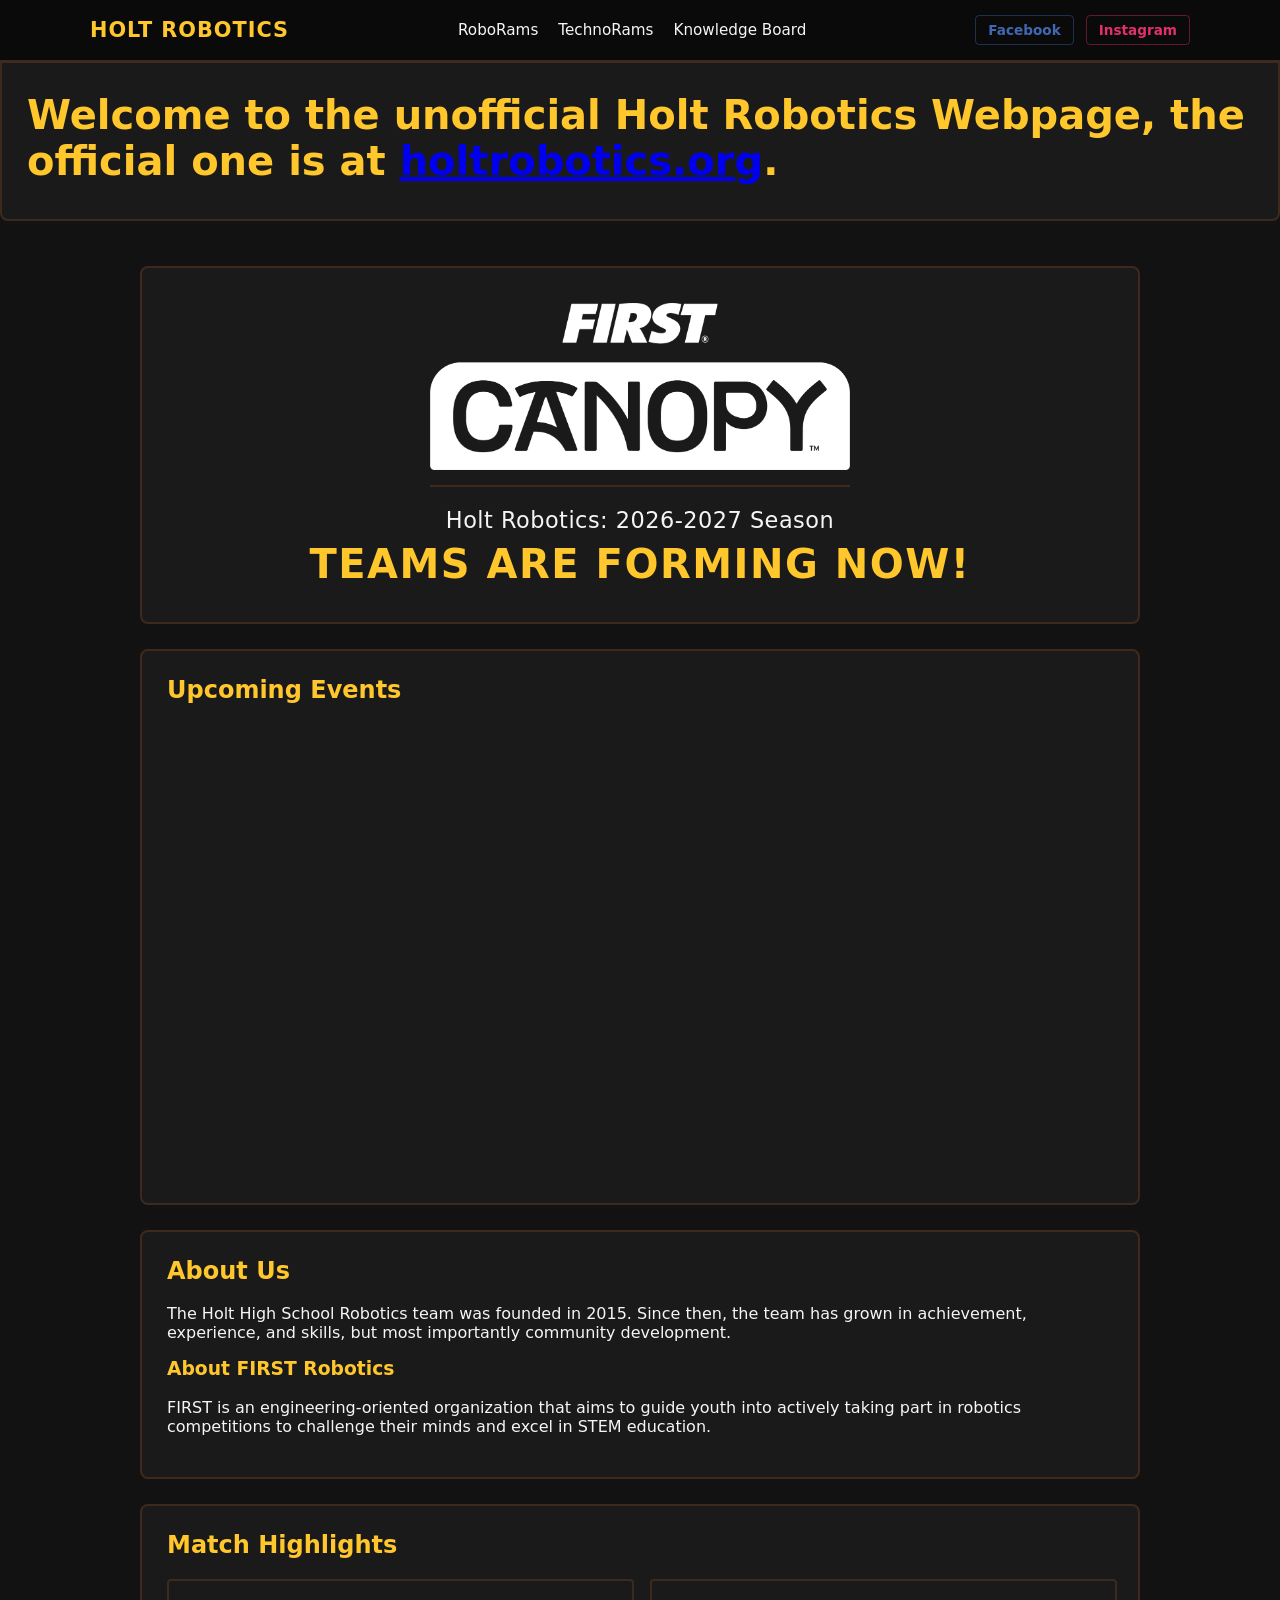
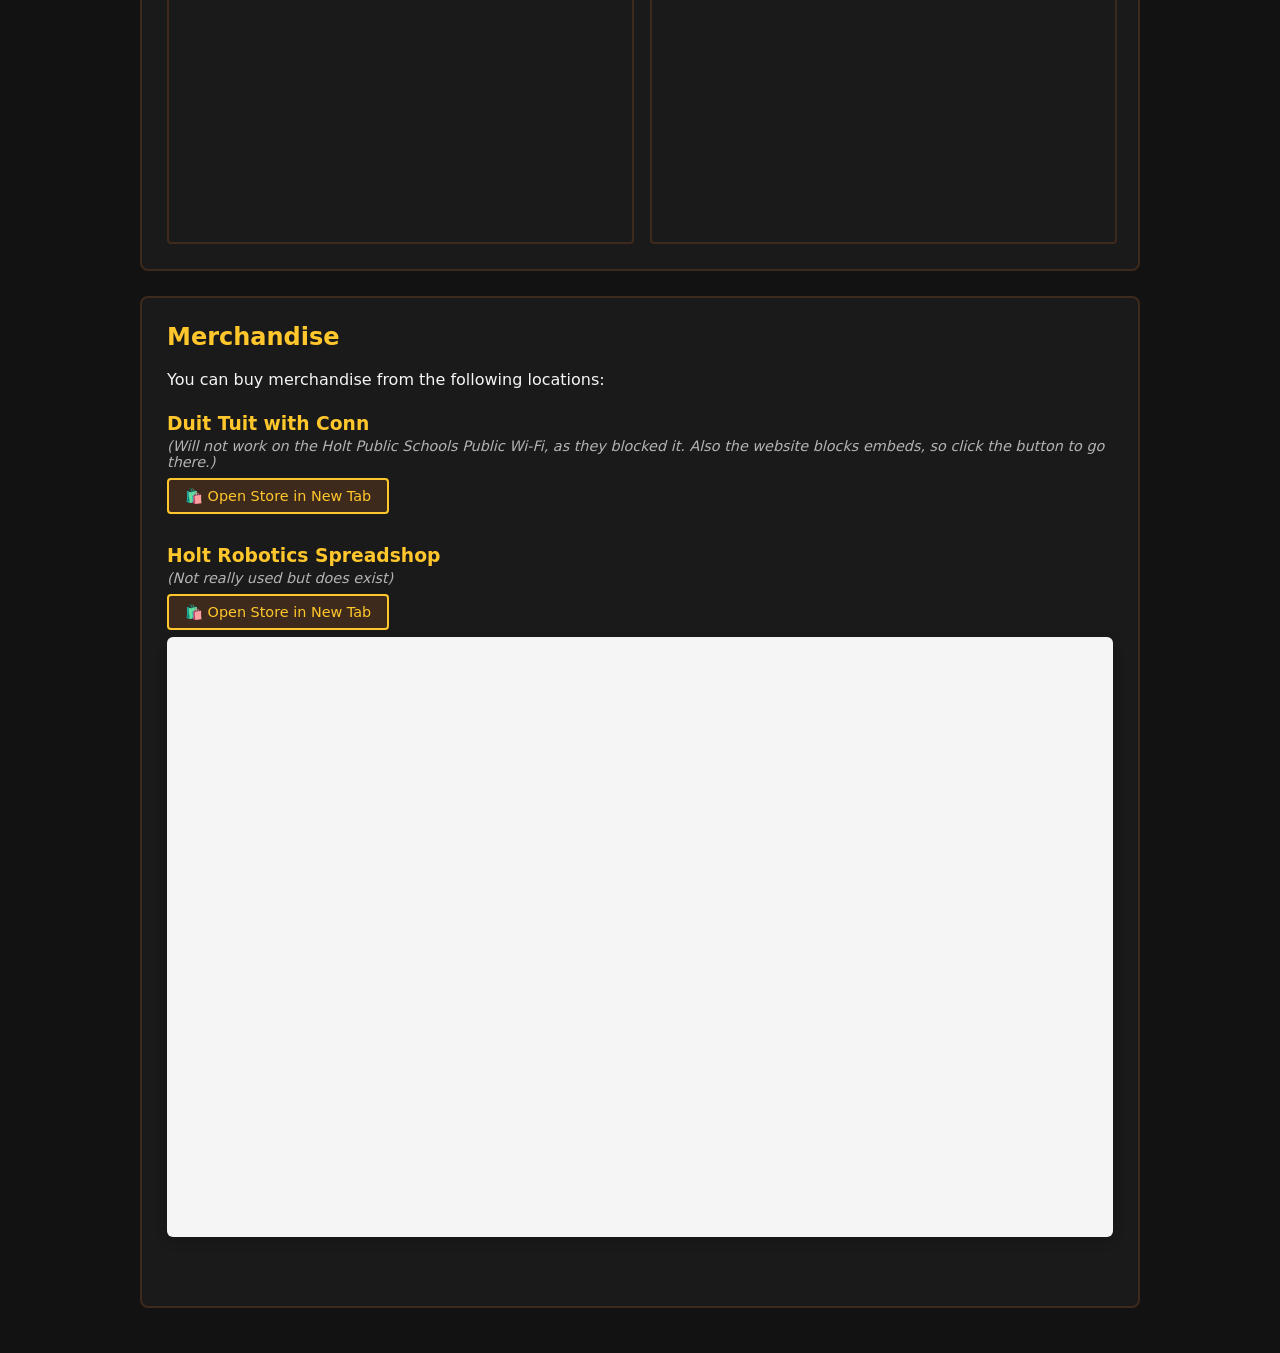
<file: index.html>
<!--Right, for anybody who decided to edit the website, uh, as this is the index page, 
I'll just leave notes here and there on what to do for this page, assuming you don't know HTML.
Pay no mind to all the id stuff, aside from the navbar, the rest are primarily remnants of the old code being primarily Javascript and taking JSON instead.-->
<!DOCTYPE html>
<html lang="en">
<!--Basically this just does some fairly basic stuff like define the character set, the viewport size, the favicon, the import to the stylesheet, and the title-->
<head>
    <meta charset="UTF-8">
    <meta name="viewport" content="width=device-width, initial-scale=1.0">
    <link rel="icon" type="image/x-icon" href="Files/Images/faviconV2.png">
    <link rel="stylesheet" href="style.css">
    <title>Holt Robotics</title>
</head>
<body>
    <!--DON'T DELETE! This is the navigation bar of the website-->
    <header id="global-navbar" class="navbar"></header>

    <br>
    <section class="card page-hero">
        <h1><br>Welcome to the unofficial Holt Robotics Webpage, the official one is at <a href="https://holtrobotics.org" target="_blank" rel="noopener">holtrobotics.org</a>.</h1>
    </section>
    <!-- Announcements System, add in hidden if there's no announcements remove it if there is one -->
<section id="announcements-section" class="announcements-container hidden">
    <h2 class="section-title">Team Announcements & Events</h2>
    <div id="announcements-grid" class="announcements-grid">
        <div class="event-card">
            <div class="event-flyer-wrapper">
                <!--You should only need to change the file path and the alternate text section -->
                <img class="event-flyer-img" src="Files/Images/Flyers/yard-sale-2026.png" alt="Yard Sale Flyer">
            </div>
            <!--You should only need to change the h3 and p, as the h3 is the title and the p is the accompanying paragraph-->
            <div class="event-content">
                <h3>Yard Sale</h3>
                <p>Basically we have a yard sale going on (No we don't, this is here for the sake of simplicity)</p>
            </div>
        </div>
    </div>
</section>
<main class="container">
        
        <!-- Ask the Head Coach about what to do with this, if she wants it hidden, add hidden to it.-->
        <section id="join-section" class="card notice-centered-block">
            <div class="notice-logo-wrapper">
                <img id="onboarding-logo" src="Files/Images/first-canopy-logo.png" alt="FIRST Canopy Logo">
            </div>
            <div class="notice-text-wrapper">
                <h2 id="join-heading">Holt Robotics: 2026-2027 Season</h2>
                <p id="join-message" class="highlight-tag-large">Teams are forming now!</p>
            </div>
        </section>

        <!--We shouldn't really need to worry about this calendar section, as it's just well, a calendar of events going on. -->
        <section id="calendar-section" class="card">
            <h2>Upcoming Events</h2>
            <div class="calendar-wrapper">
                <iframe src="https://calendar.google.com/calendar/u/0/newembed?color=%2342d692&src=holtrobotics@gmail.com" style="border: 0" width="100%" height="450" frameborder="0" scrolling="no"></iframe>

            </div>
        </section>
        <!--The about me section and the about FIRST Robotics section-->
        <section class="card">
            <h2>About Us</h2>
            <p id="about-text">The Holt High School Robotics team was founded in 2015. Since then, the team has grown in achievement, experience, and skills, but most importantly community development.</p>
            <h3>About FIRST Robotics</h3>
            <p id="first-text">FIRST is an engineering-oriented organization that aims to guide youth into actively taking part in robotics competitions to challenge their minds and excel in STEM education.</p>
        </section>
        
        <!--Basically this is just for any showcase videos-->
        <section class="card">
            <h2>Match Highlights</h2>
            <!--One thing I will note, please embed your youtube videos, otherwise they will not work.-->
            <div id="video-grid" class="video-grid">
                <iframe src="https://www.youtube.com/embed/Ff59njk4URI" title="Holt Robotics Feature Match" allowfullscreen></iframe>
                <iframe src="https://www.youtube.com/embed/B0EHQp1OIz4" title="Holt Robotics Feature Match" allowfullscreen></iframe>
            </div>
        </section>

        <section class="card">
            <h2>Merchandise</h2>
            <p>You can buy merchandise from the following locations:</p>
            <div class="embed-container">
                <h3>Duit Tuit with Conn</h3>
                <span class="embed-note">(Will not work on the Holt Public Schools Public Wi-Fi, as they blocked it. Also the website blocks embeds, so click the button to go there.)</span>
                <a href="https://www.duittuitconn.com/collections/holt-robotics" target="_blank" rel="noopener" class="shop-button">🛍️ Open Store in New Tab</a>
            </div>
            
            <div class="embed-container">
                <h3>Holt Robotics Spreadshop</h3>
                <span class="embed-note">(Not really used but does exist)</span>
                <a href="https://holtroborams.myspreadshop.com" target="_blank" rel="noopener" class="shop-button">🛍️ Open Store in New Tab</a>
                <iframe src="https://holtroborams.myspreadshop.com" loading="lazy"></iframe>
            </div>
        </section>
</main>
<!--This just imports the navigation bar script-->
<script src="JS/navbar.js"></script>
</body>
</html>
</file>
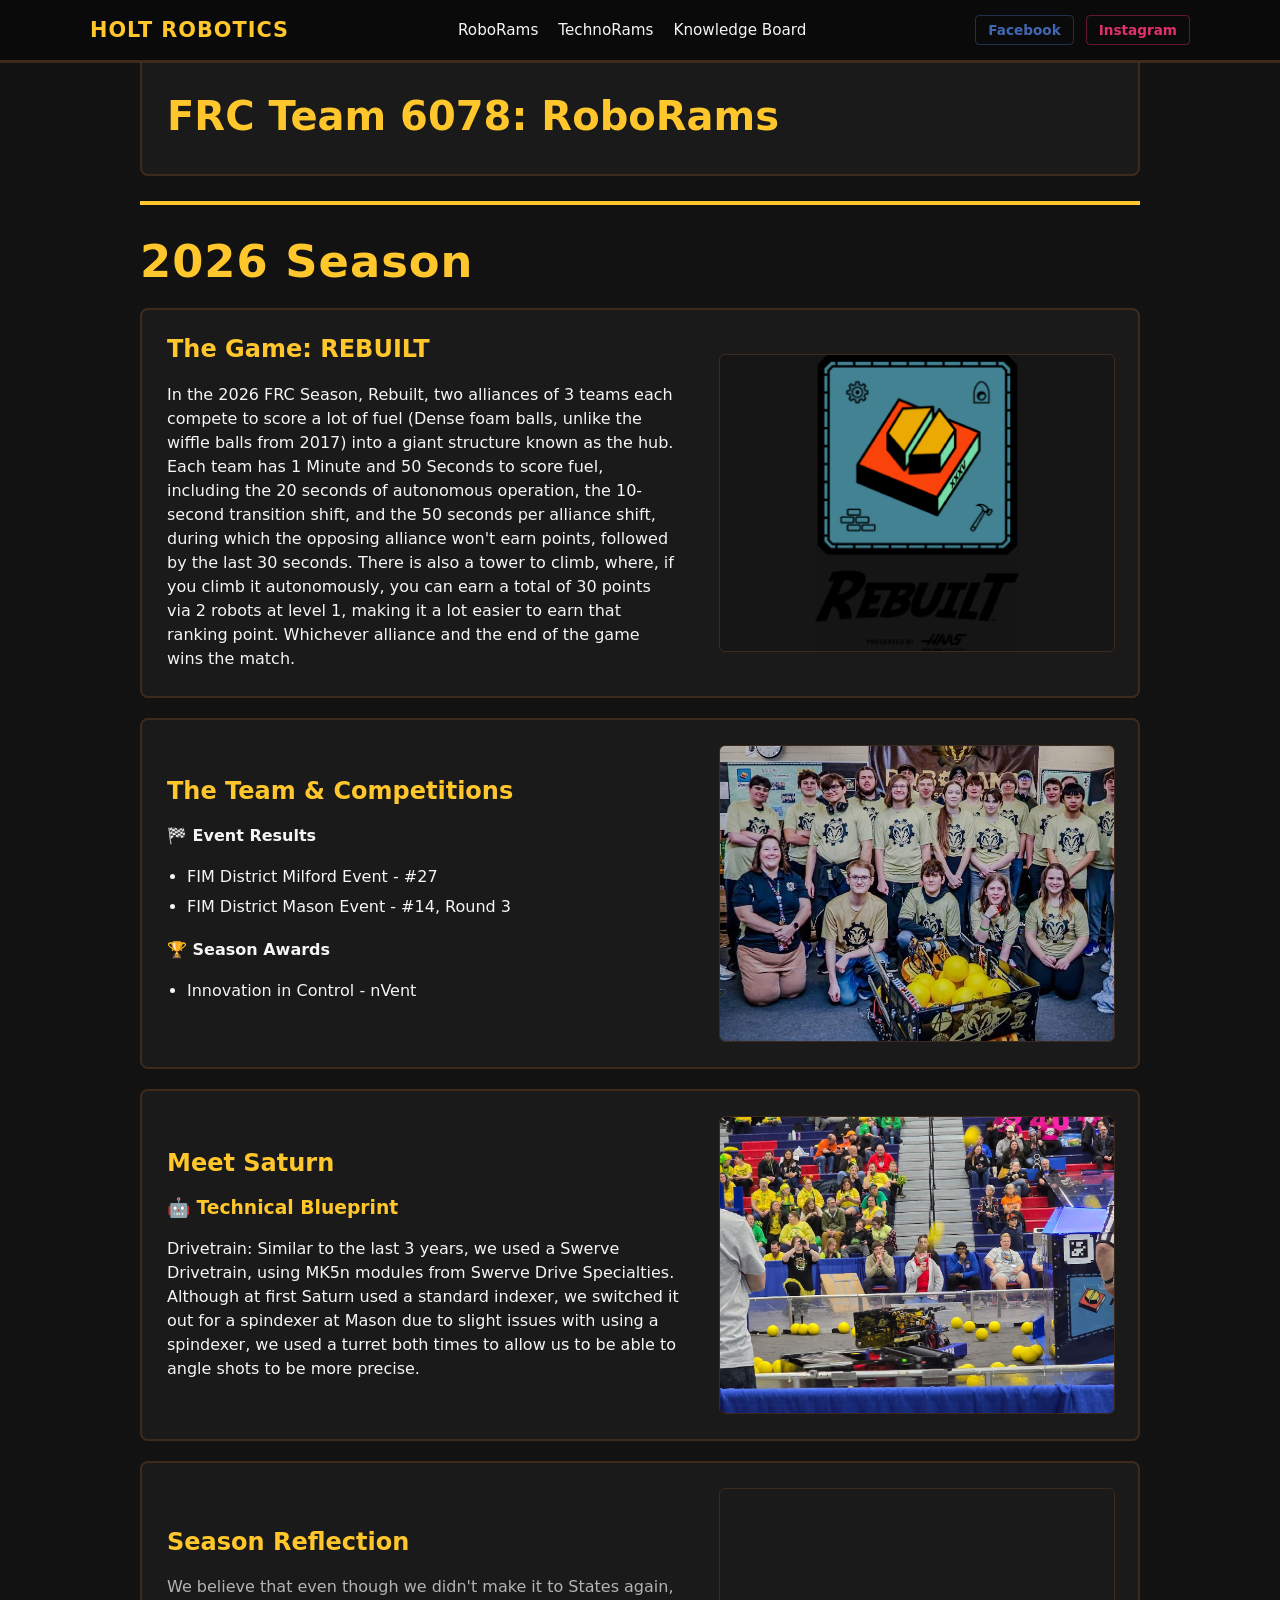
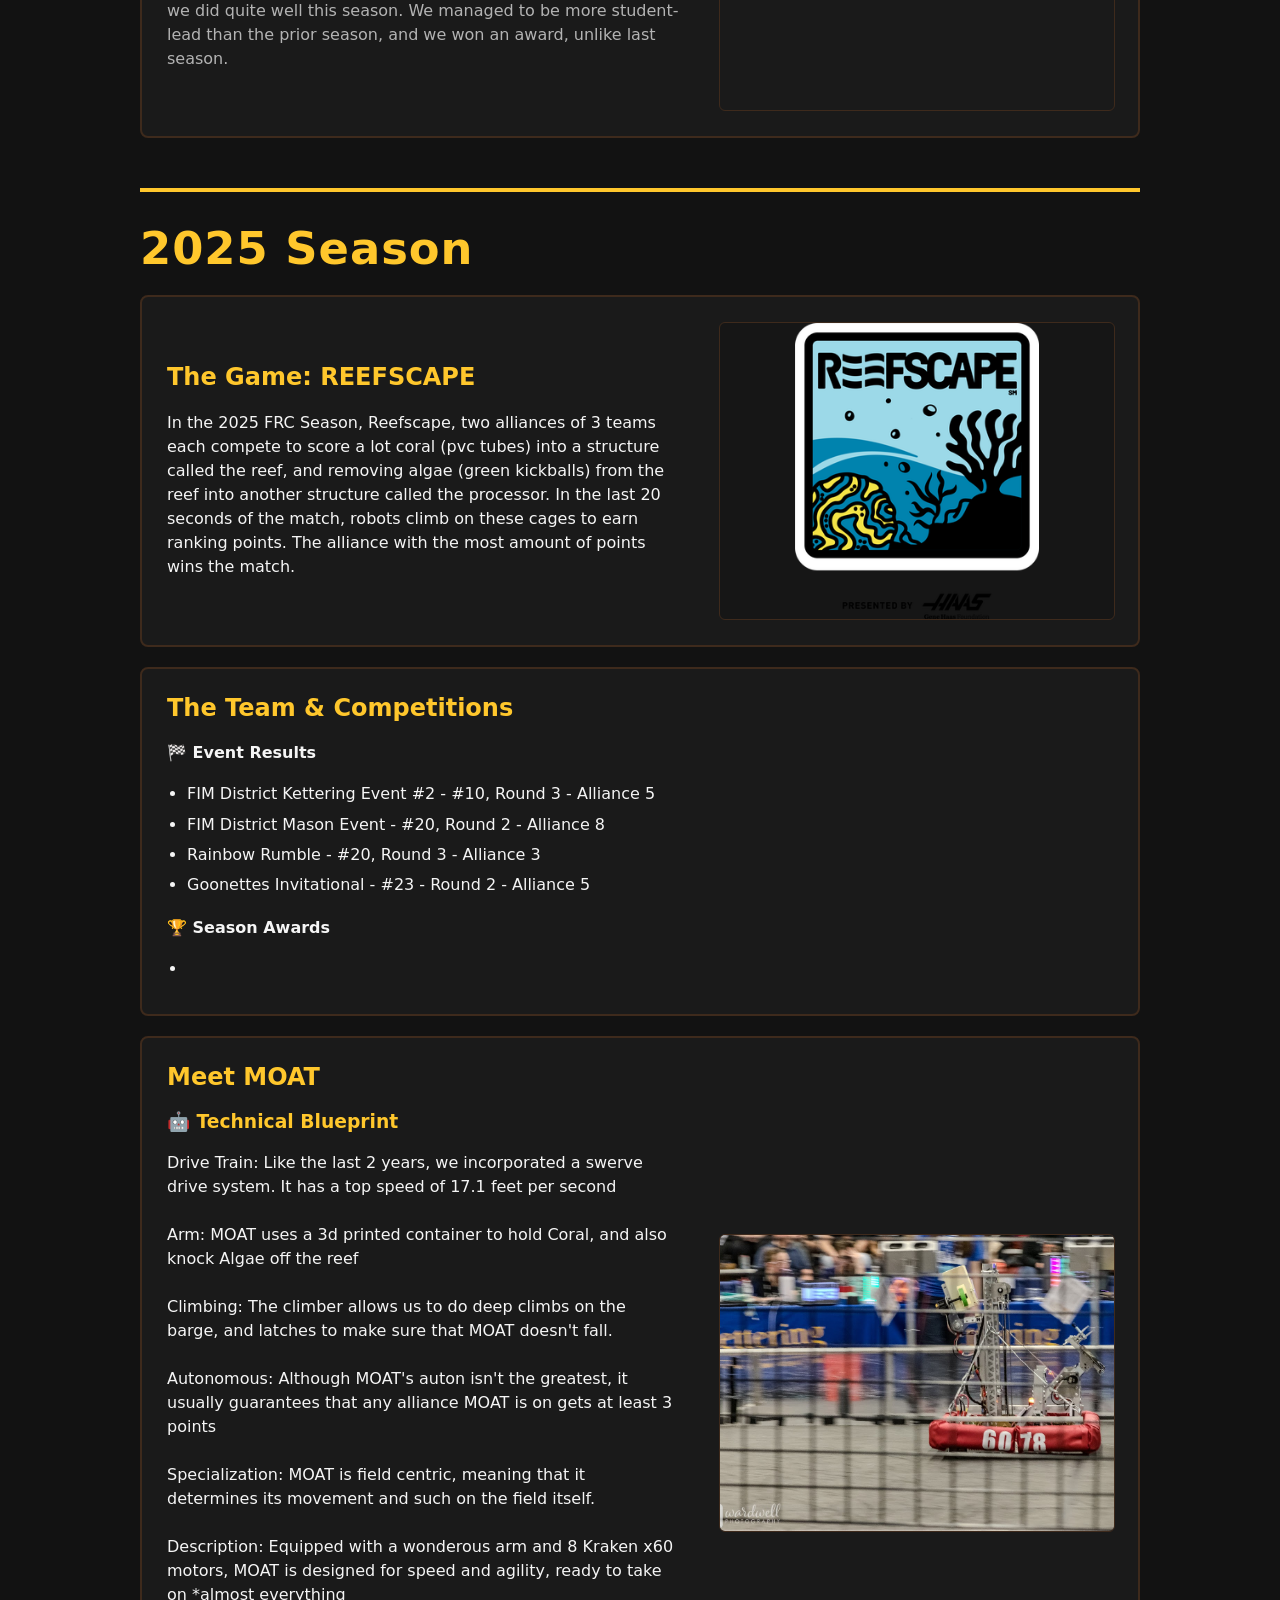
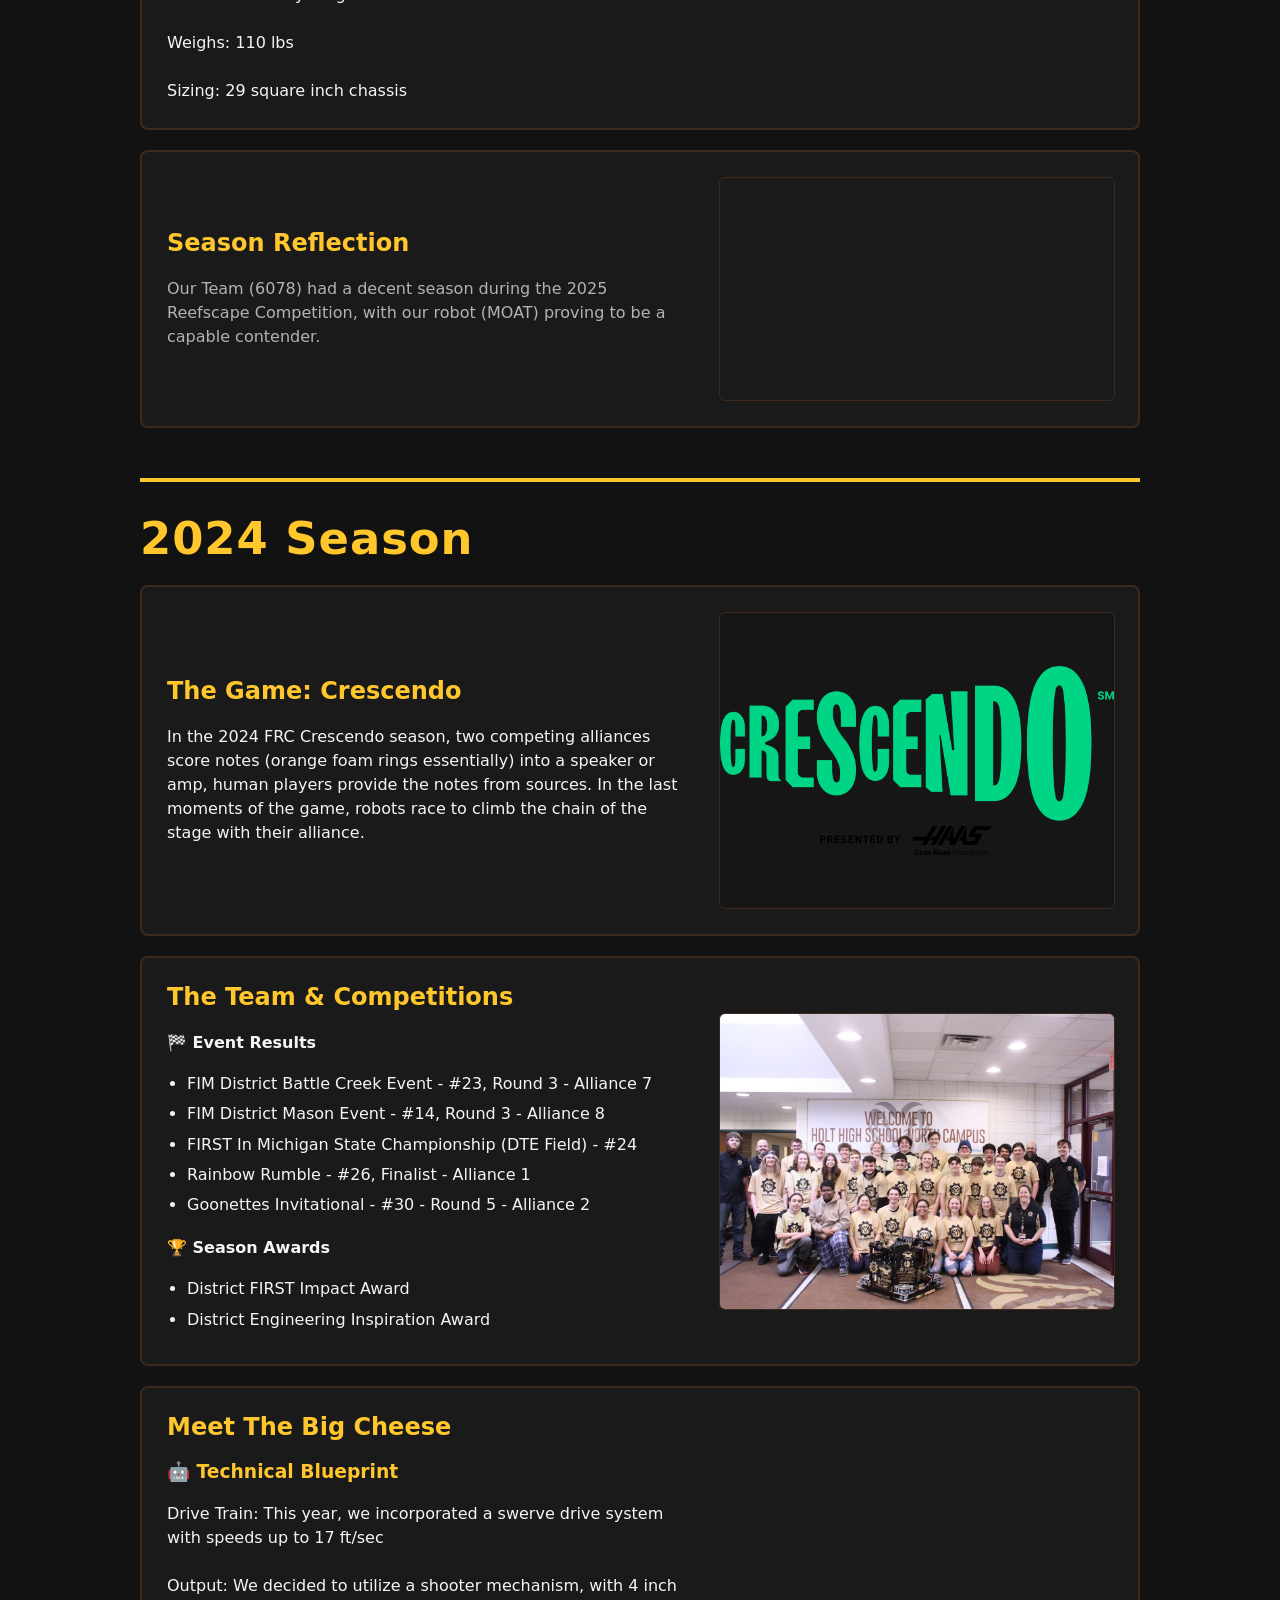
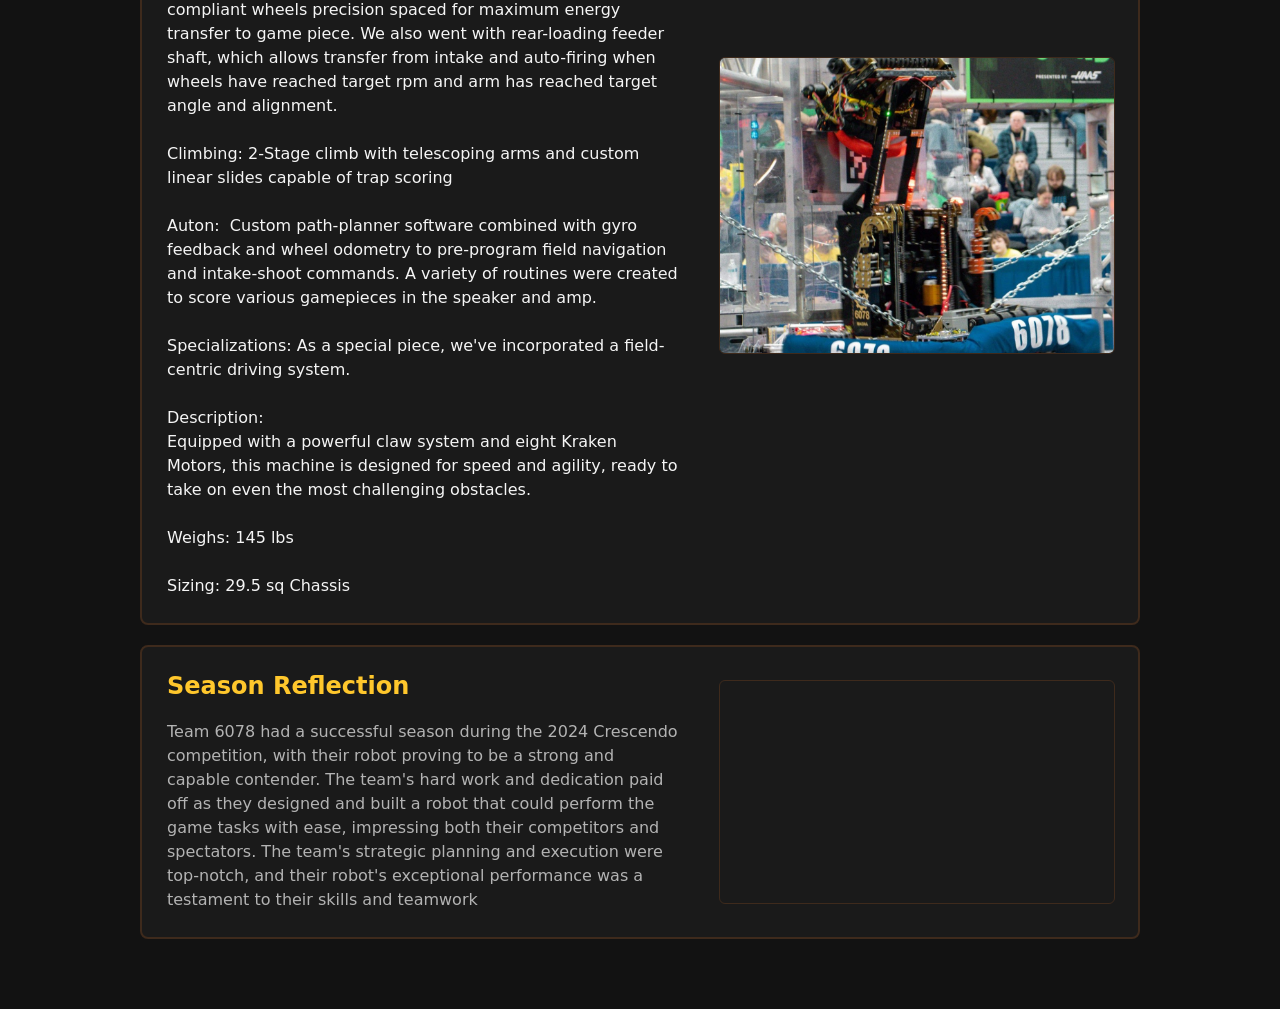
<file: frc.html>
<!DOCTYPE html>
<html lang="en">
<!--For the sake of simplicity, just use the JSON file, you probably don't want to copy lots of old FRC data here.
Of course, as JSON doesn't support comments, I recommend ordering the past seasons from latest season to oldest season. -->
<head>
    <meta charset="UTF-8">
    <meta name="viewport" content="width=device-width, initial-scale=1.0">
    <title>RoboRams | Holt Robotics</title>
    <link rel="icon" type="image/x-icon" href="Files/Images/faviconV2.png">
    <link rel="stylesheet" href="style.css">
</head>
<body>

<header id="global-navbar" class="navbar"></header>

<main class="container">

    <section class="card page-hero">
        <h1><br>FRC Team 6078: RoboRams</h1>
    </section>

    <!--Do not change this, this is meant for the Javascript to load the frc.json file stuff here.-->
    <div id="frc-seasons-container"></div>
</main>

<script src="JS/navbar.js"></script>
<script src="JS/frc.js"></script>
</body>
</html>
</file>
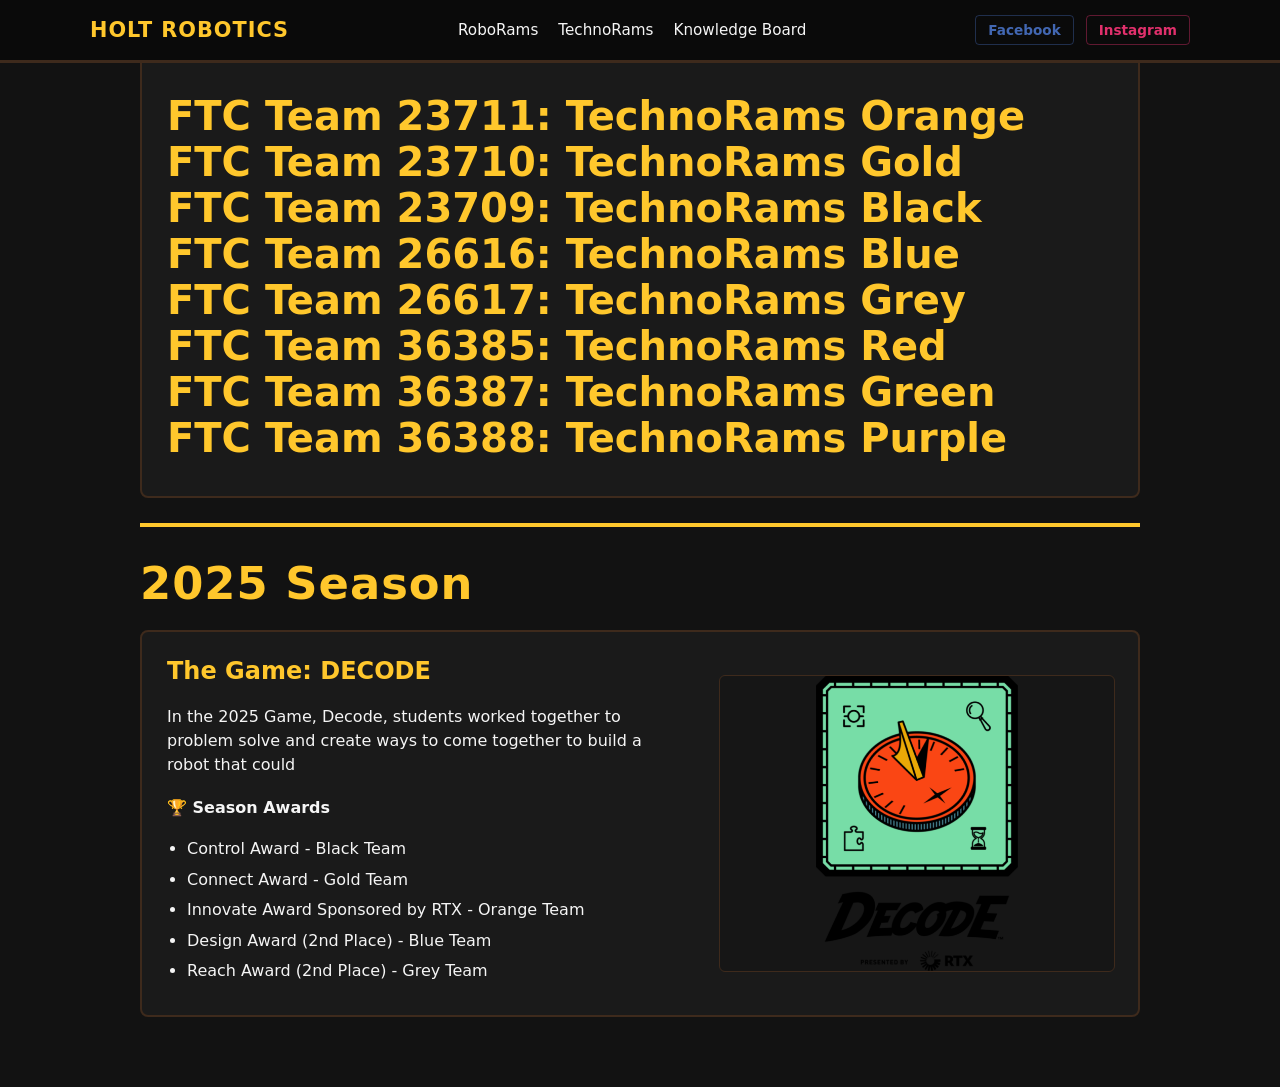
<file: ftc.html>
<!DOCTYPE html>
<html lang="en">
<head>
    <meta charset="UTF-8">
    <meta name="viewport" content="width=device-width, initial-scale=1.0">
    <title>TechnoRams | Holt Robotics</title>
    <link rel="icon" type="image/x-icon" href="Files/Images/faviconV2.png">
    <link rel="stylesheet" href="style.css">
</head>
<body>

<header id="global-navbar" class="navbar"></header>

<main class="container">

    <section class="card page-hero">
        <h1><br>FTC Team 23711: TechnoRams Orange 
            <br> FTC Team 23710: TechnoRams Gold 
            <br> FTC Team 23709: TechnoRams Black 
            <br> FTC Team 26616: TechnoRams Blue 
            <br> FTC Team 26617: TechnoRams Grey
            <br> FTC Team 36385: TechnoRams Red
            <br> FTC Team 36387: TechnoRams Green
            <br> FTC Team 36388: TechnoRams Purple
        </h1>
    </section>

    <!--Do not change this, this is meant for the Javascript to load the ftc.json file stuff here.-->
    <div id="ftc-seasons-container"></div>
</main>

<script src="JS/navbar.js"></script>
<script src="JS/ftc.js"></script>
</body>
</html>
</file>
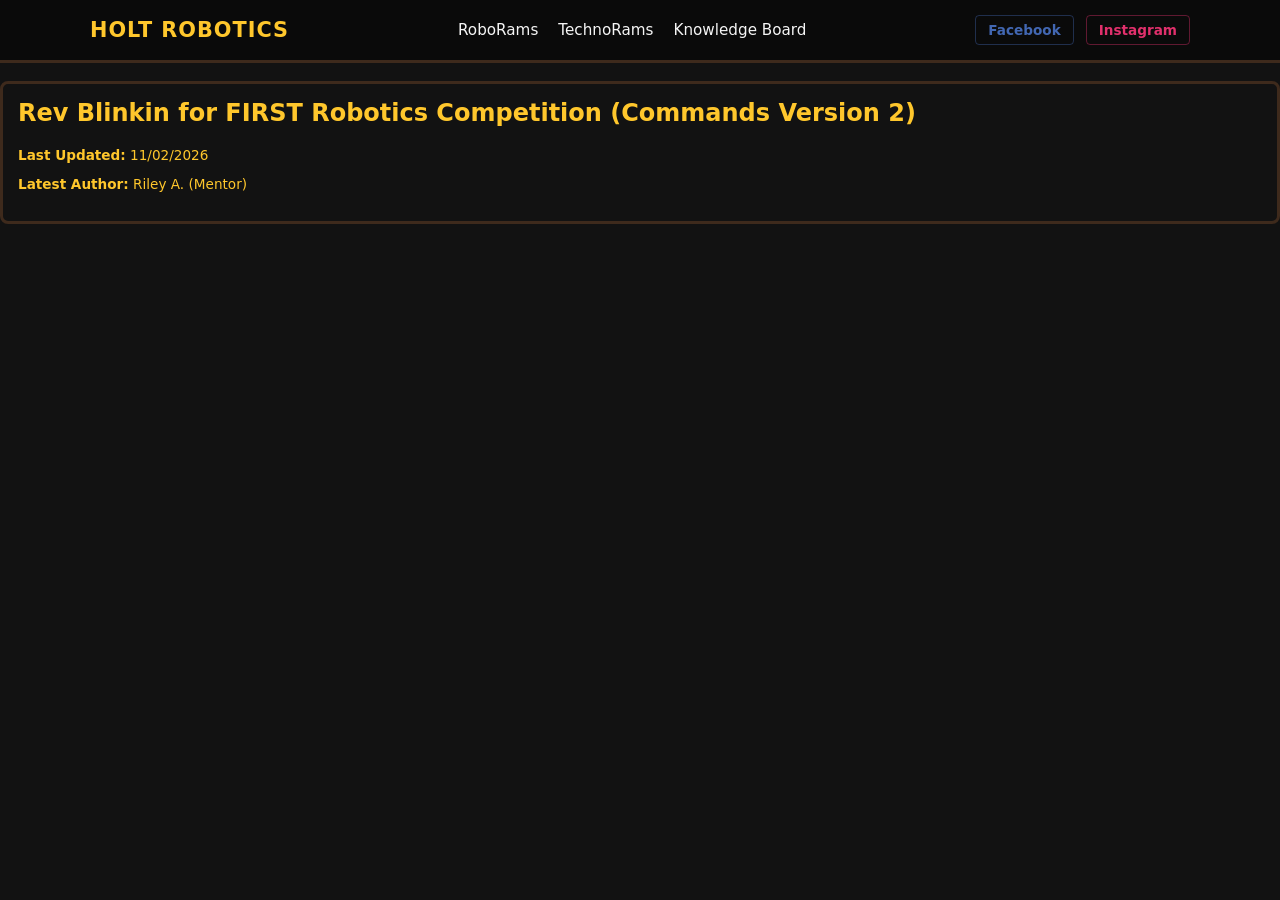
<file: knowledge-board.html>
<!DOCTYPE html>
<html lang="en">
<head>
<meta charset="UTF-8">
    <meta name="viewport" content="width=device-width, initial-scale=1.0">
    <title>Knowledge Board | Holt Robotics</title>
    <link rel="icon" type="image/x-icon" href="Files/Images/faviconV2.png">
    <link rel="stylesheet" href="style.css">
</head>
<body>
    <header id="global-navbar" class="navbar"></header>
    <h1>Knowledge Board</h1>
    <div id="boards-container"></div>


    <script src="JS/navbar.js"></script>
    <script src="knowledge-board/knowledge-board.js"></script>
</body>
</html>
</file>
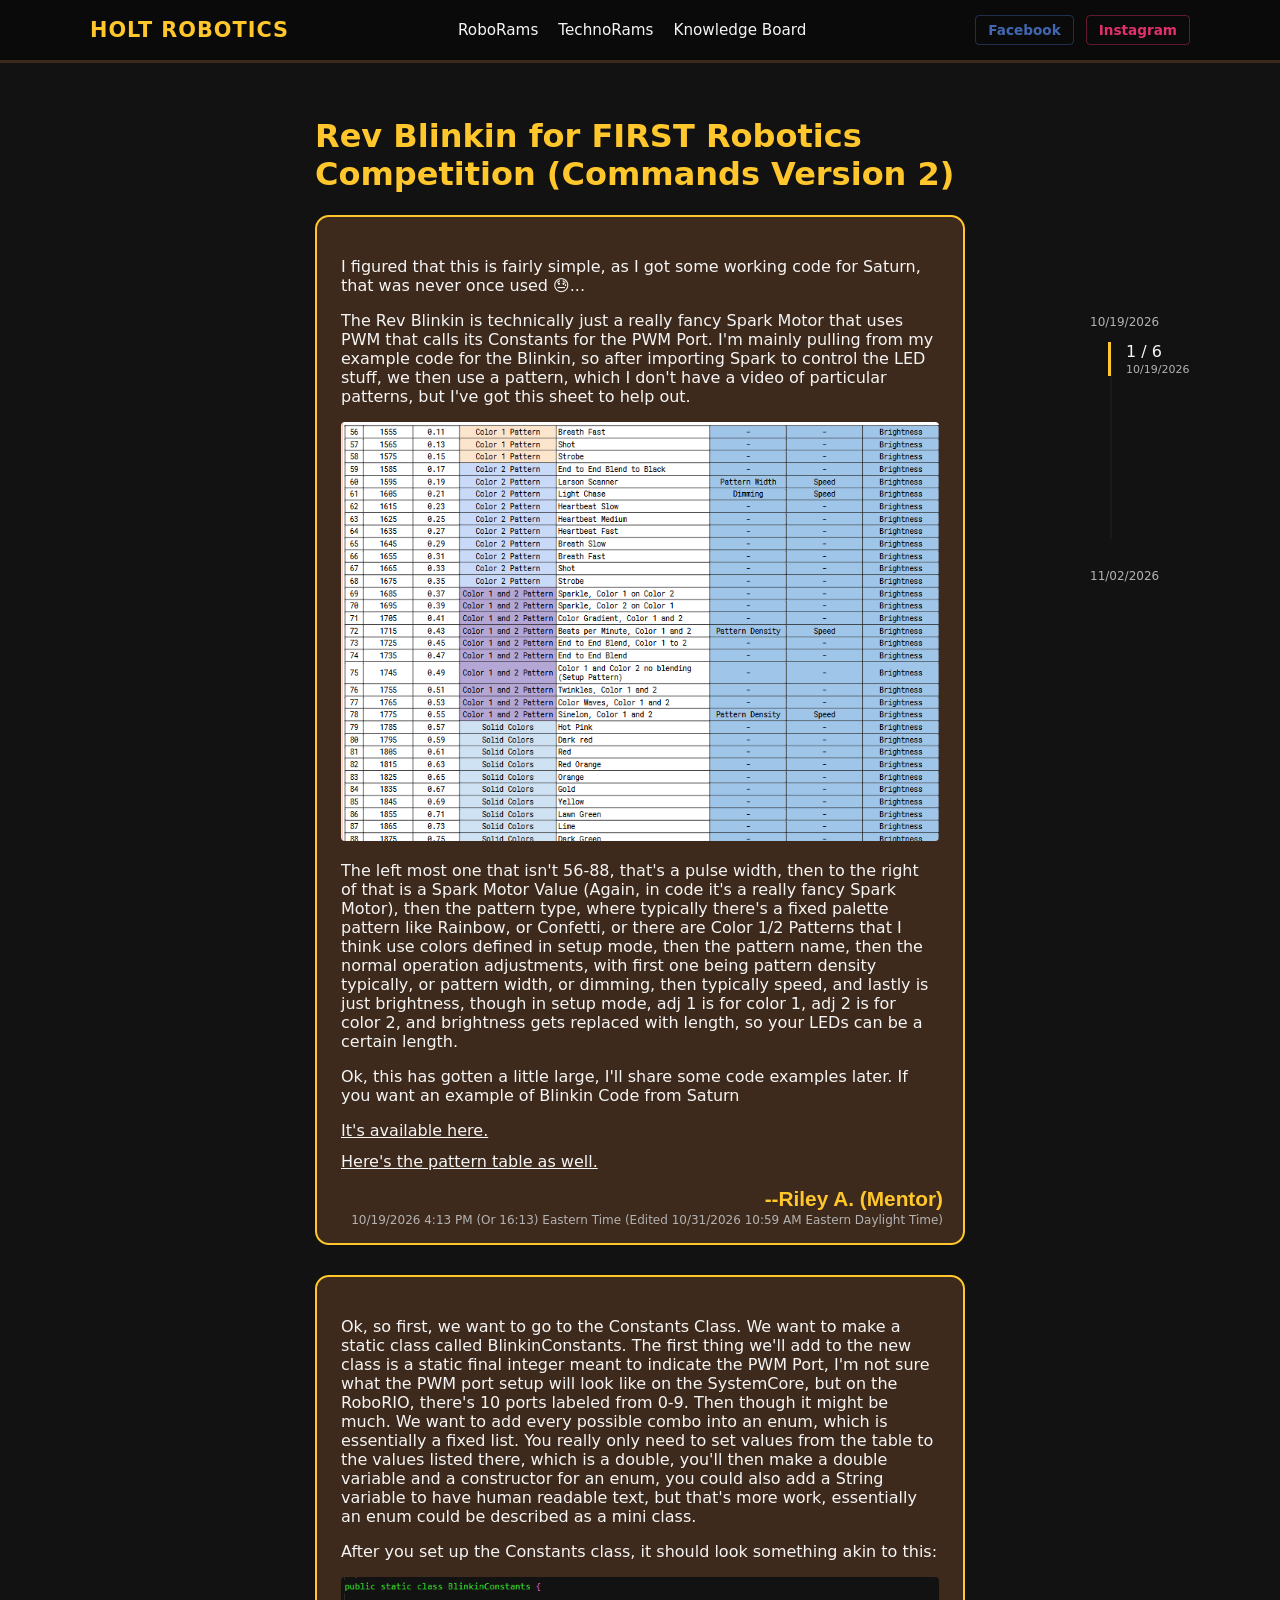
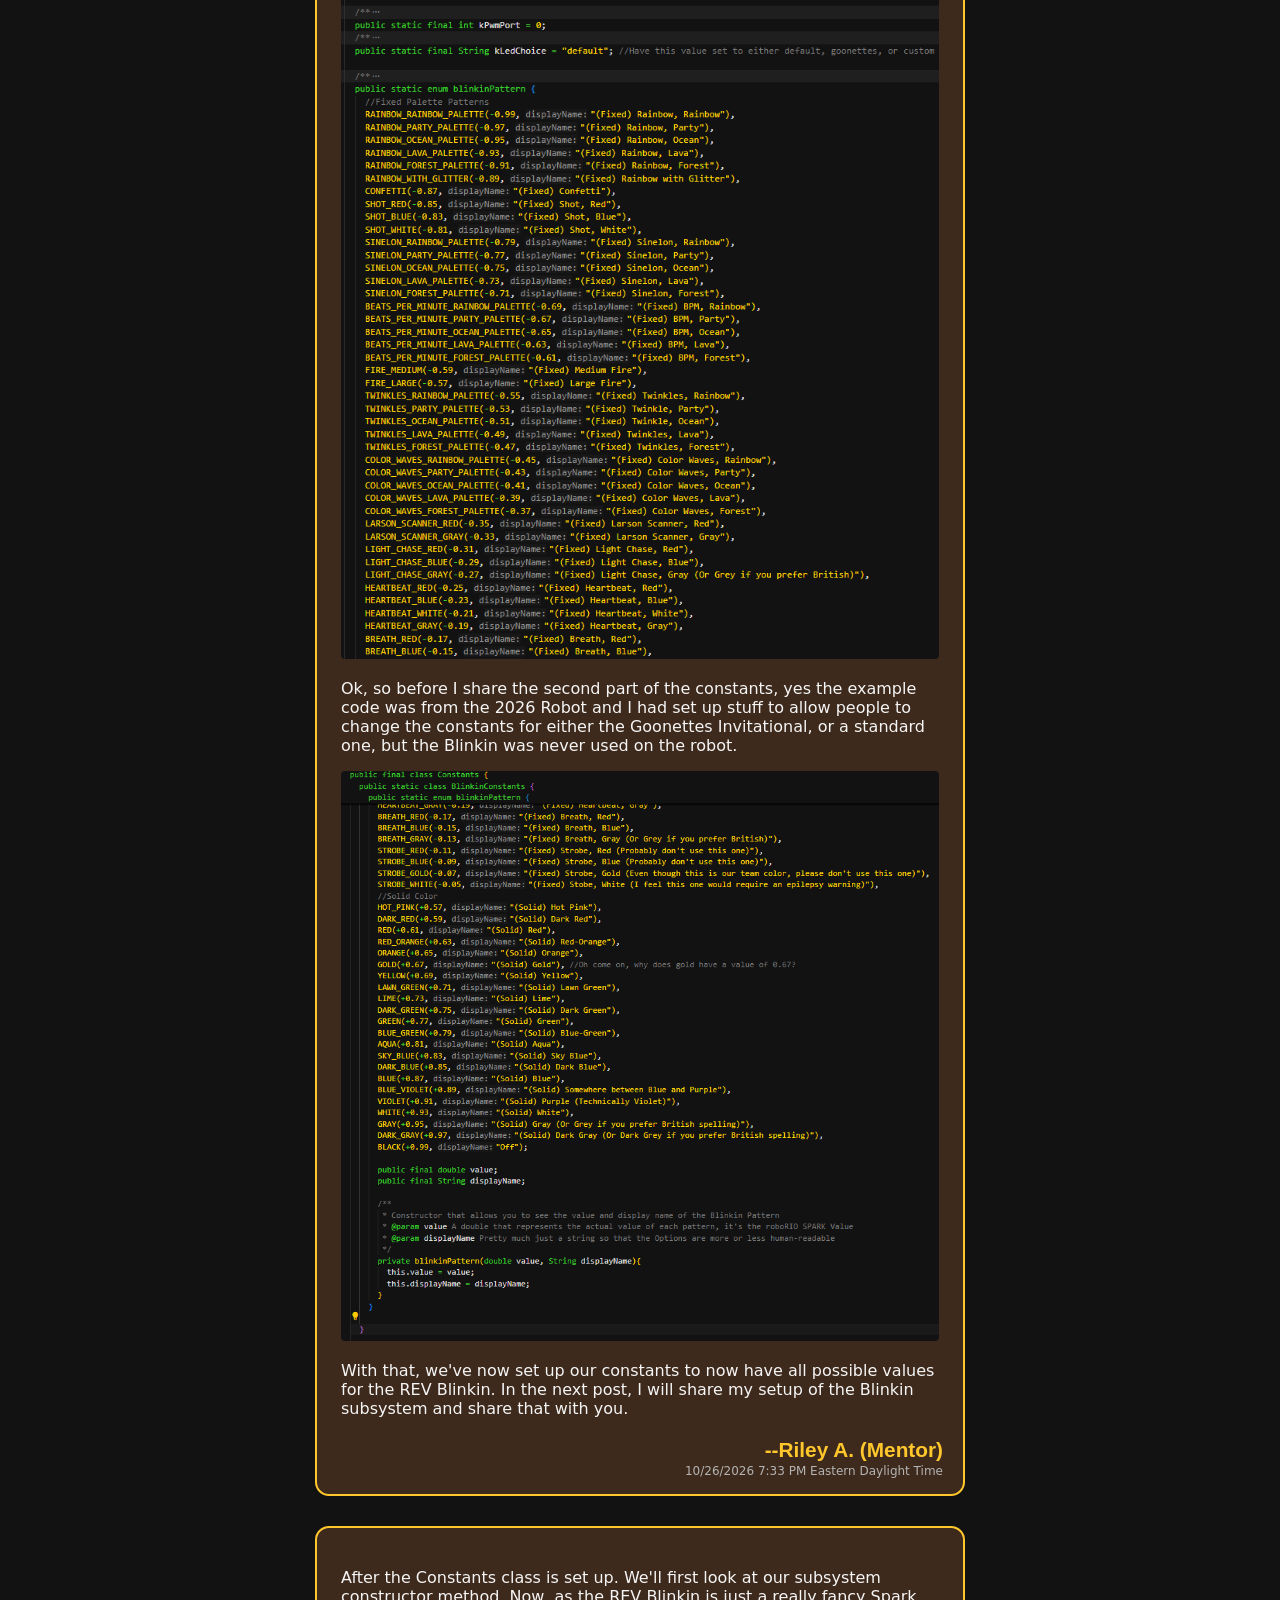
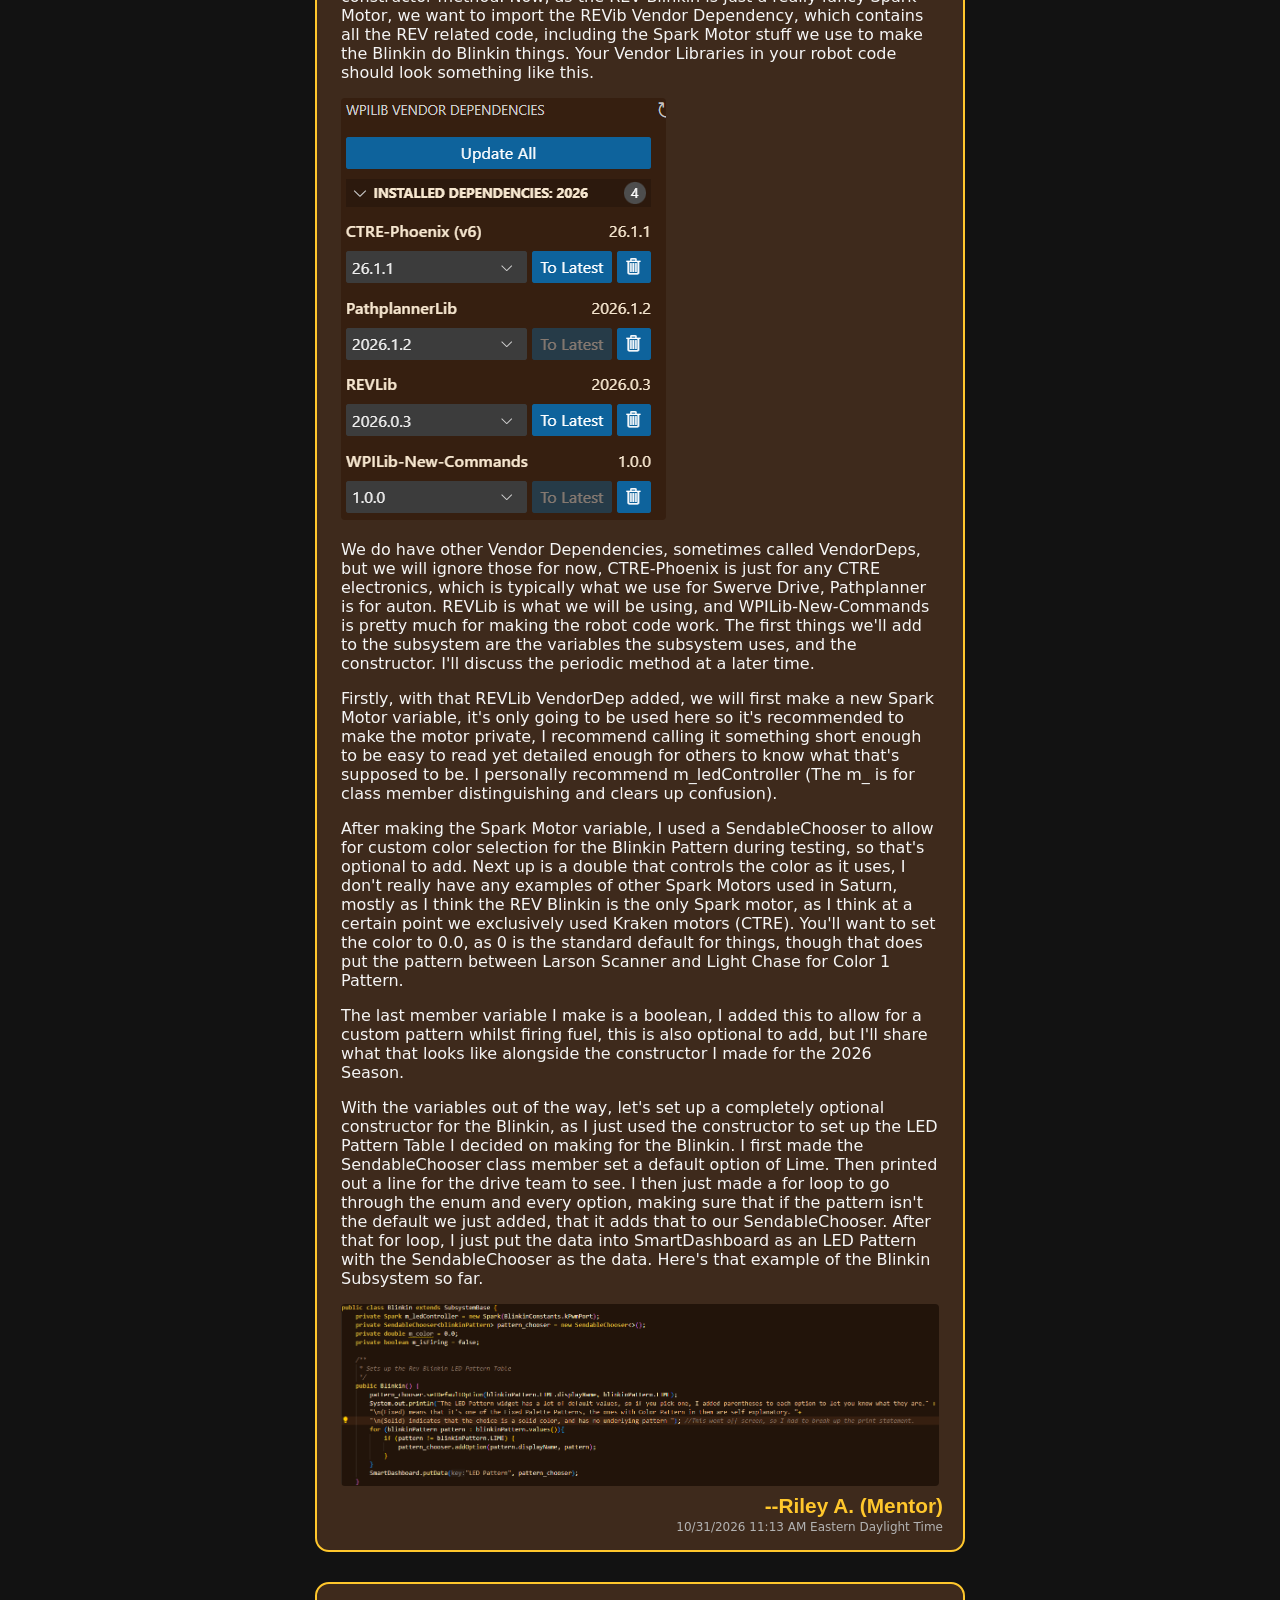
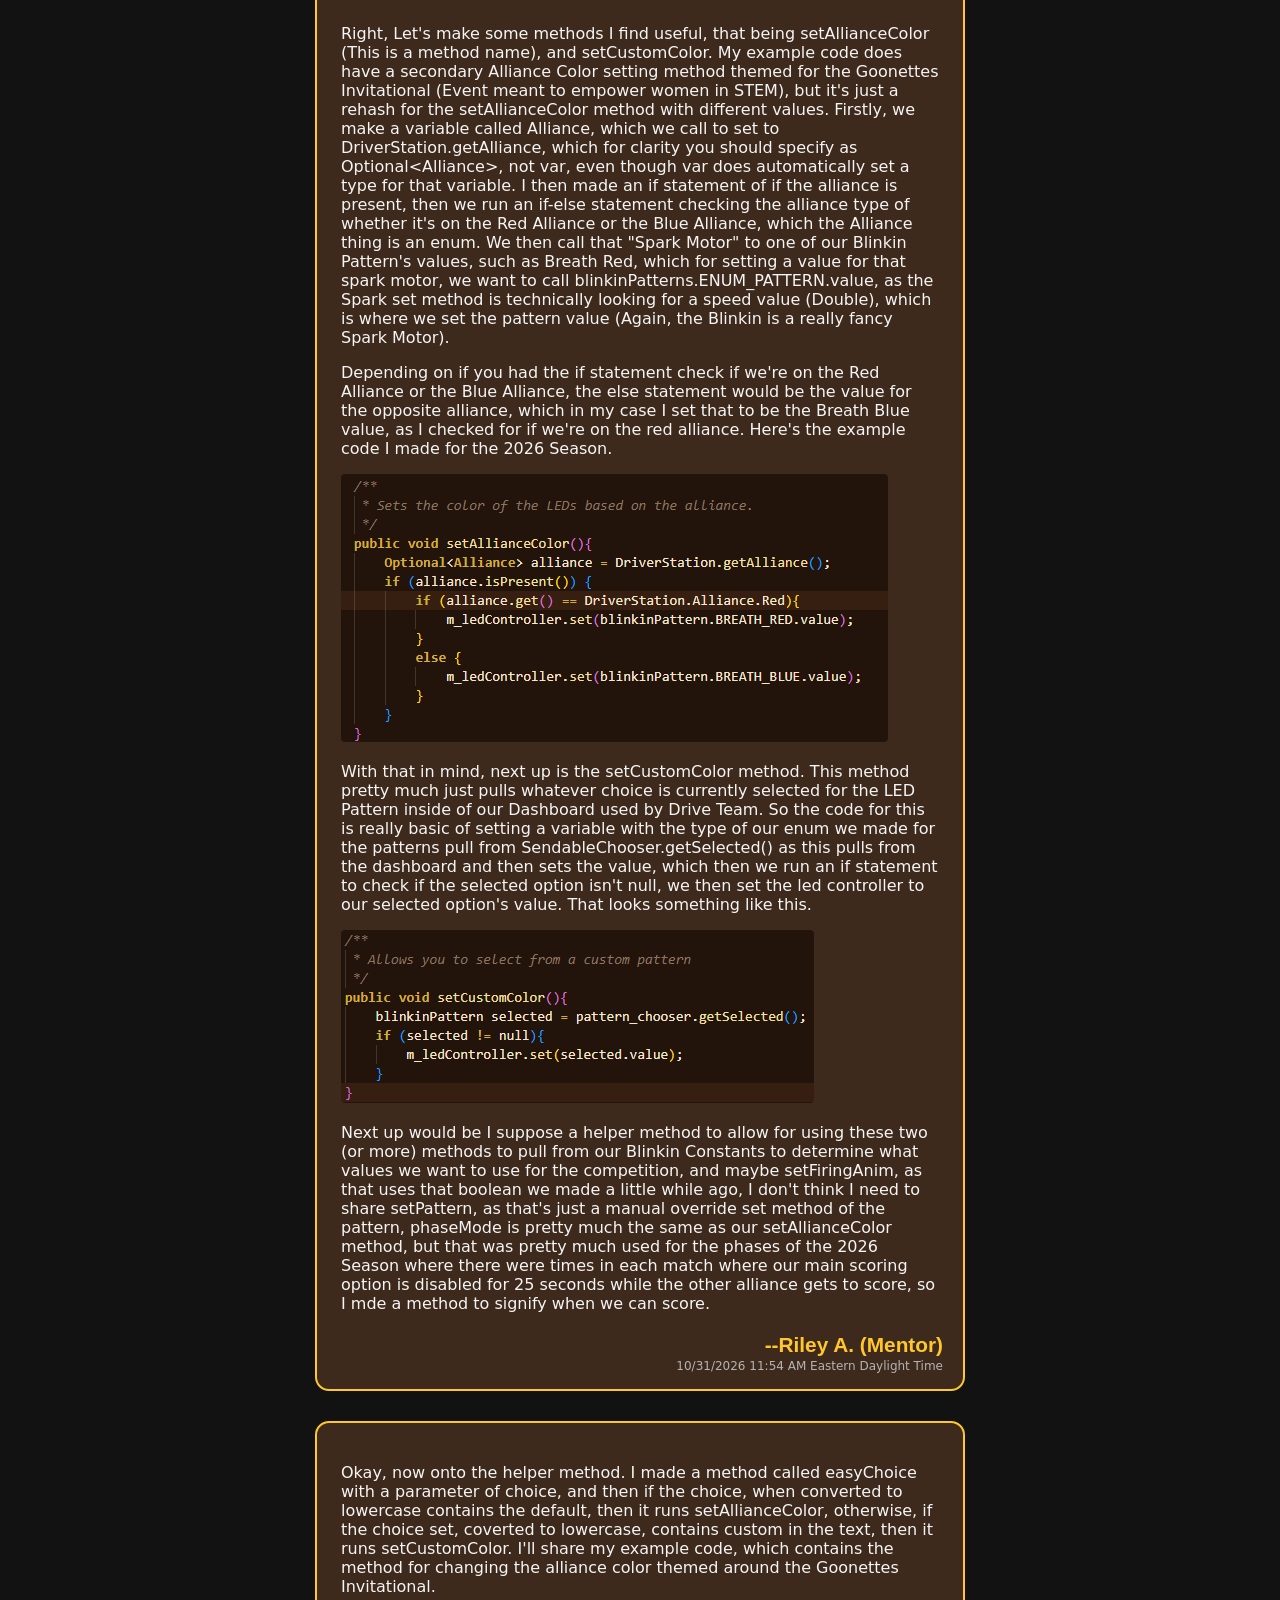
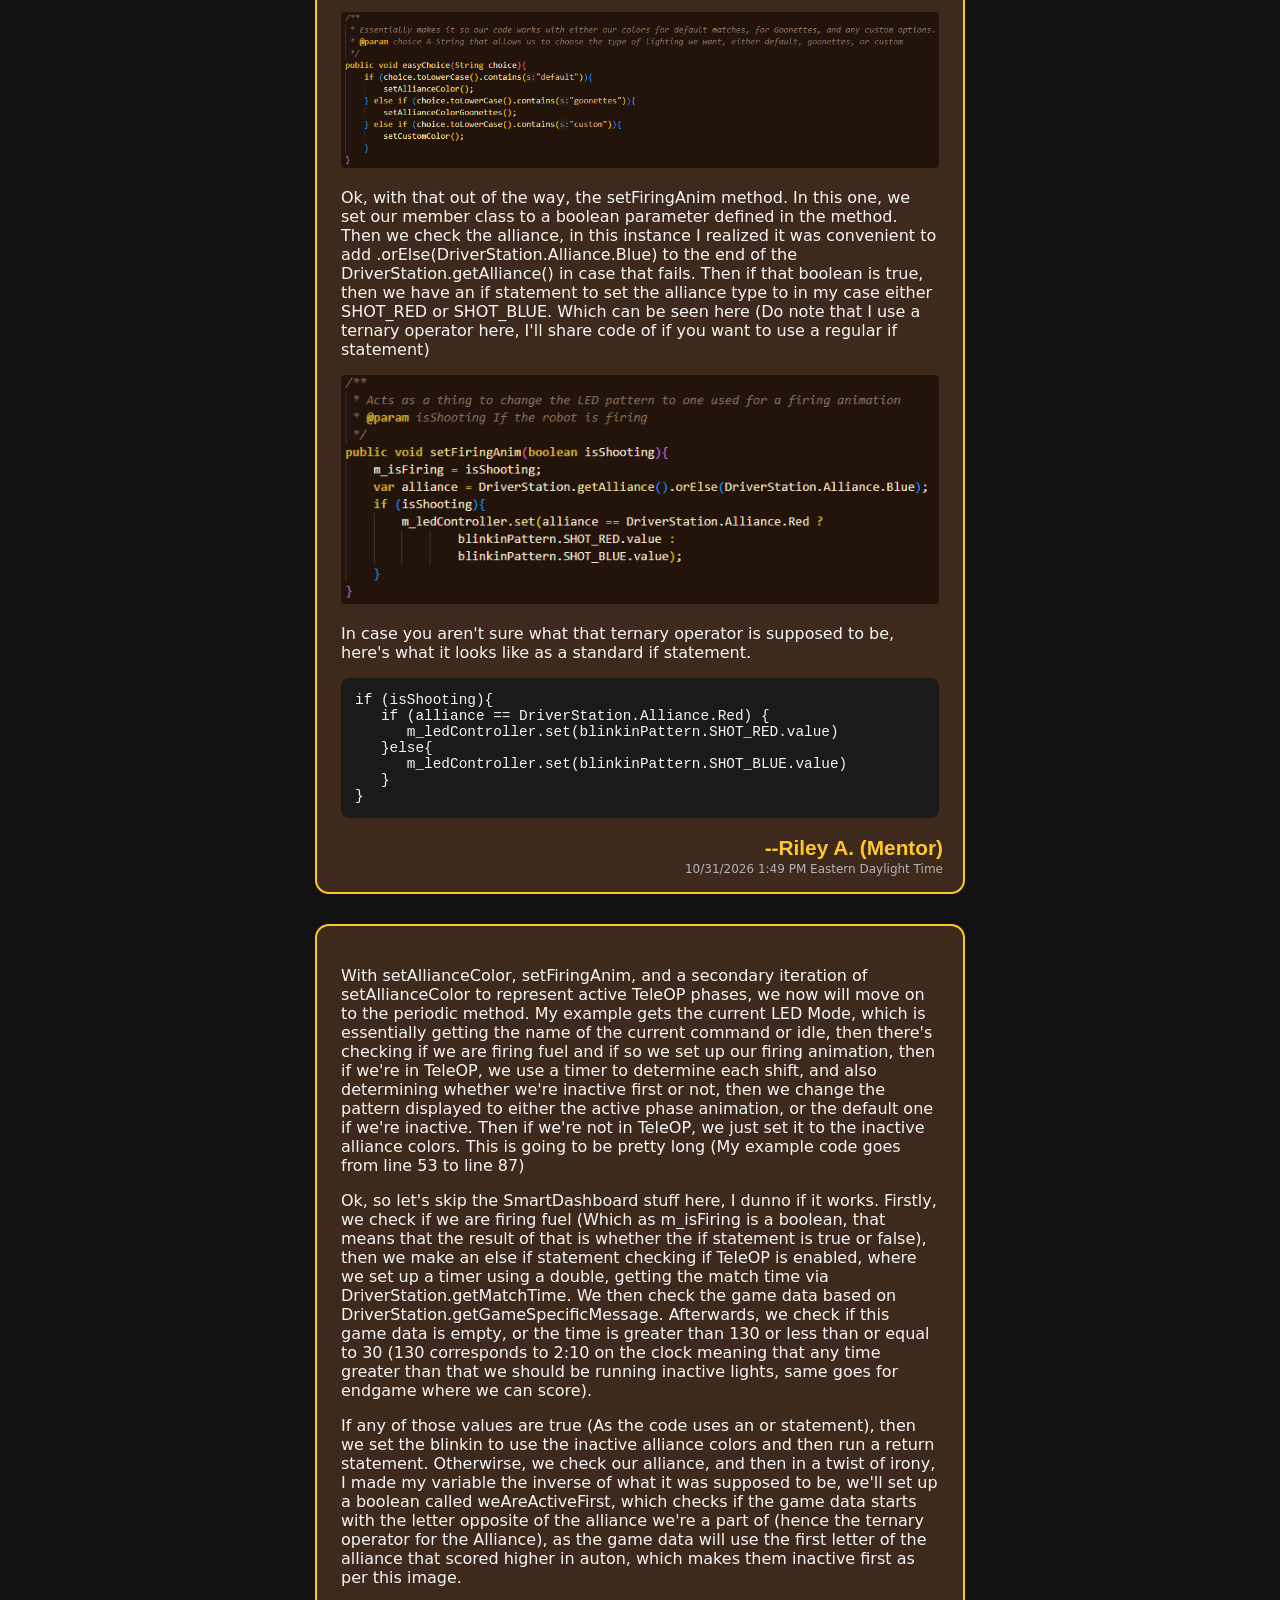
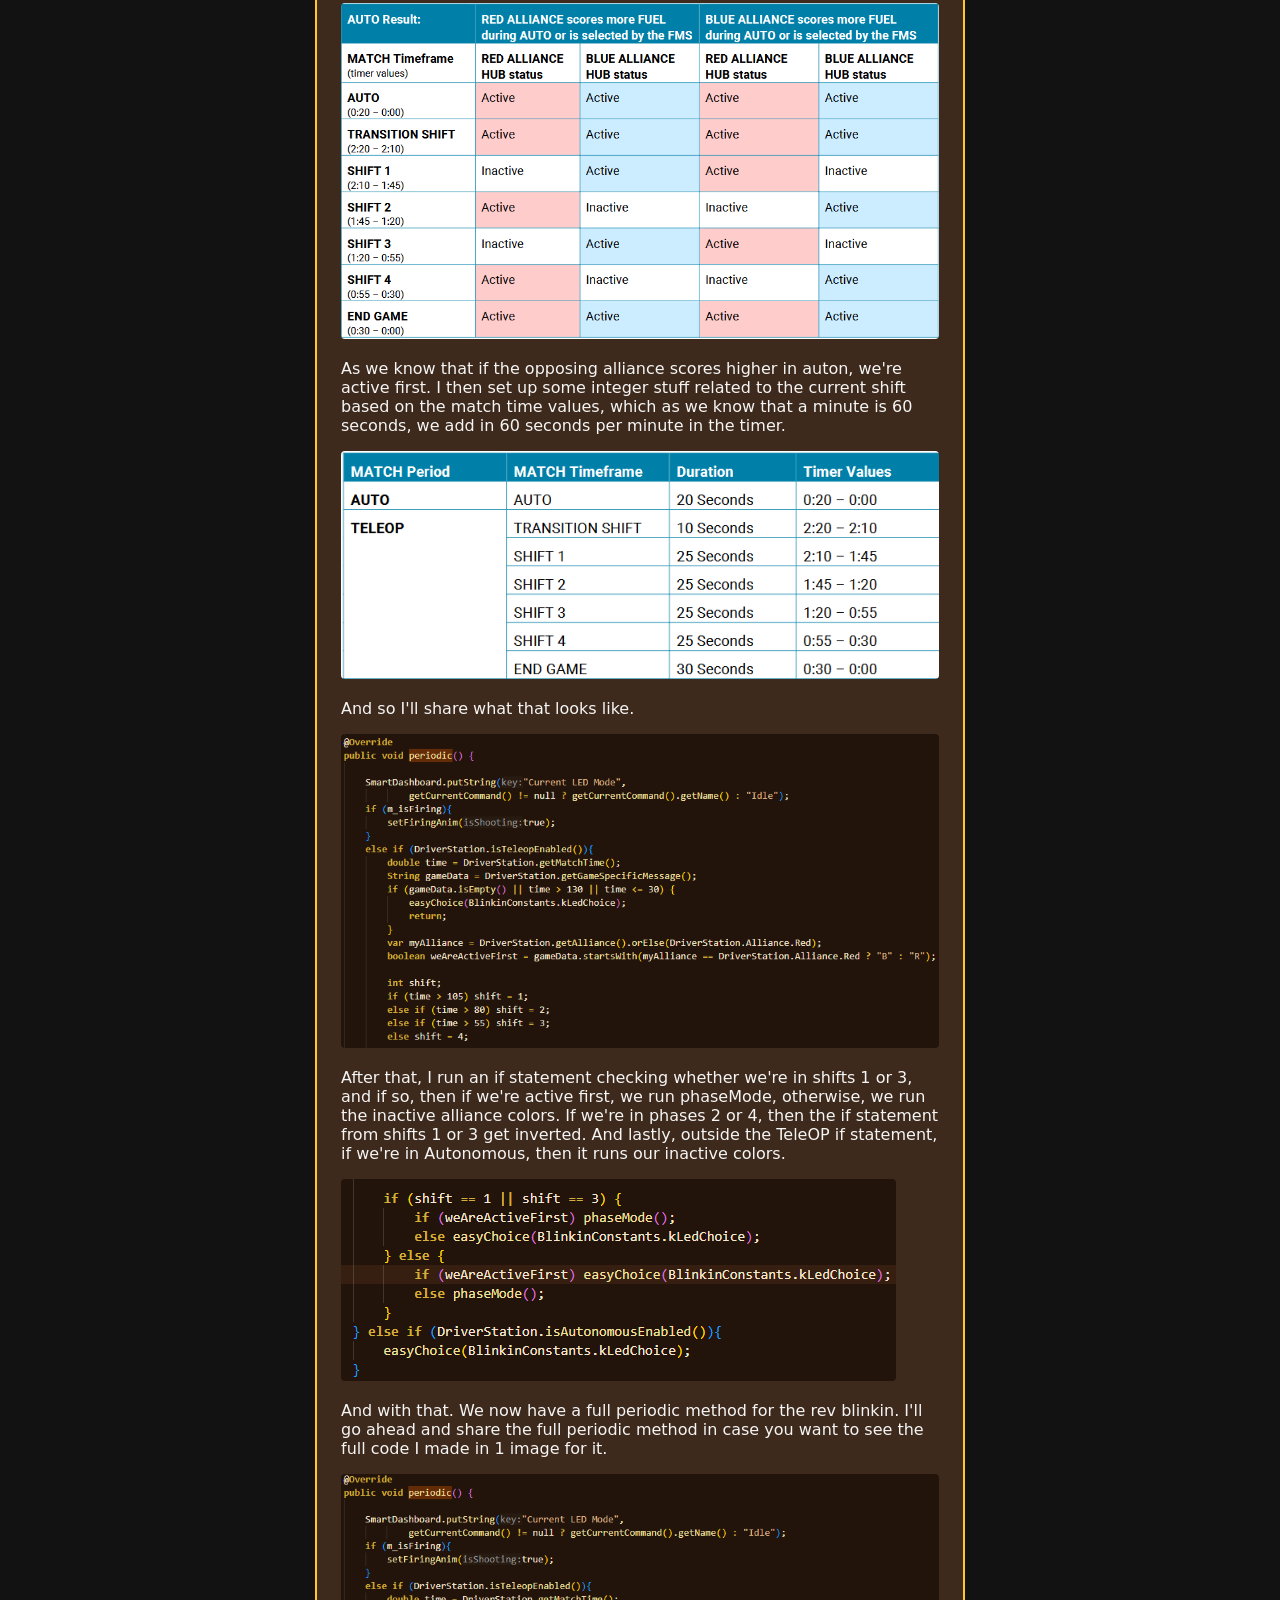
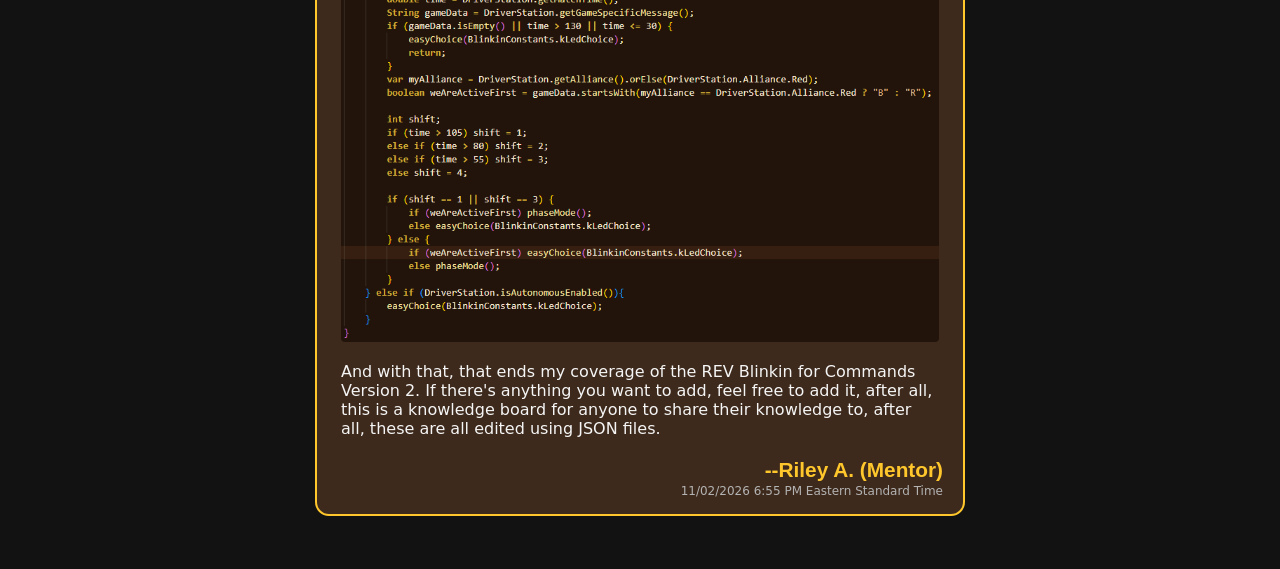
<file: knowledge-board/blinkin-frc.html>
<!DOCTYPE html>
<html lang="en">
<head>
    <meta charset="UTF-8">
    <meta name="viewport" content="width=device-width, initial-scale=1.0">
    <title>Rev Blinkin (FRC) | Knowledge Board</title>
    <link rel="icon" type="image/x-icon" href="/Files/Images/faviconV2.png">
    <link rel="stylesheet" href="/style.css">
</head>
<body>
<!--Navigation Bar-->
<header id="global-navbar" class="navbar"></header>
<script src="../JS/navbar.js"></script>
<div class="navbar-spacer"></div>


<!--Uh, right, because of the Javascript Stuff to not have to do a bunch of HTML coding,
Leave any messages in blinkin.json for them to appear in the knowledge board, using mine as an example. -->

<div id="timeline-sidebar" class="timeline-sidebar"></div>

<!--Meant to be the "forum stuff"-->
<div id="knowledge-board-container"></div>
<script src="knowledge-piece.js" data-json="json/blinkin-frc.json"></script>

</body>
</html>
</file>
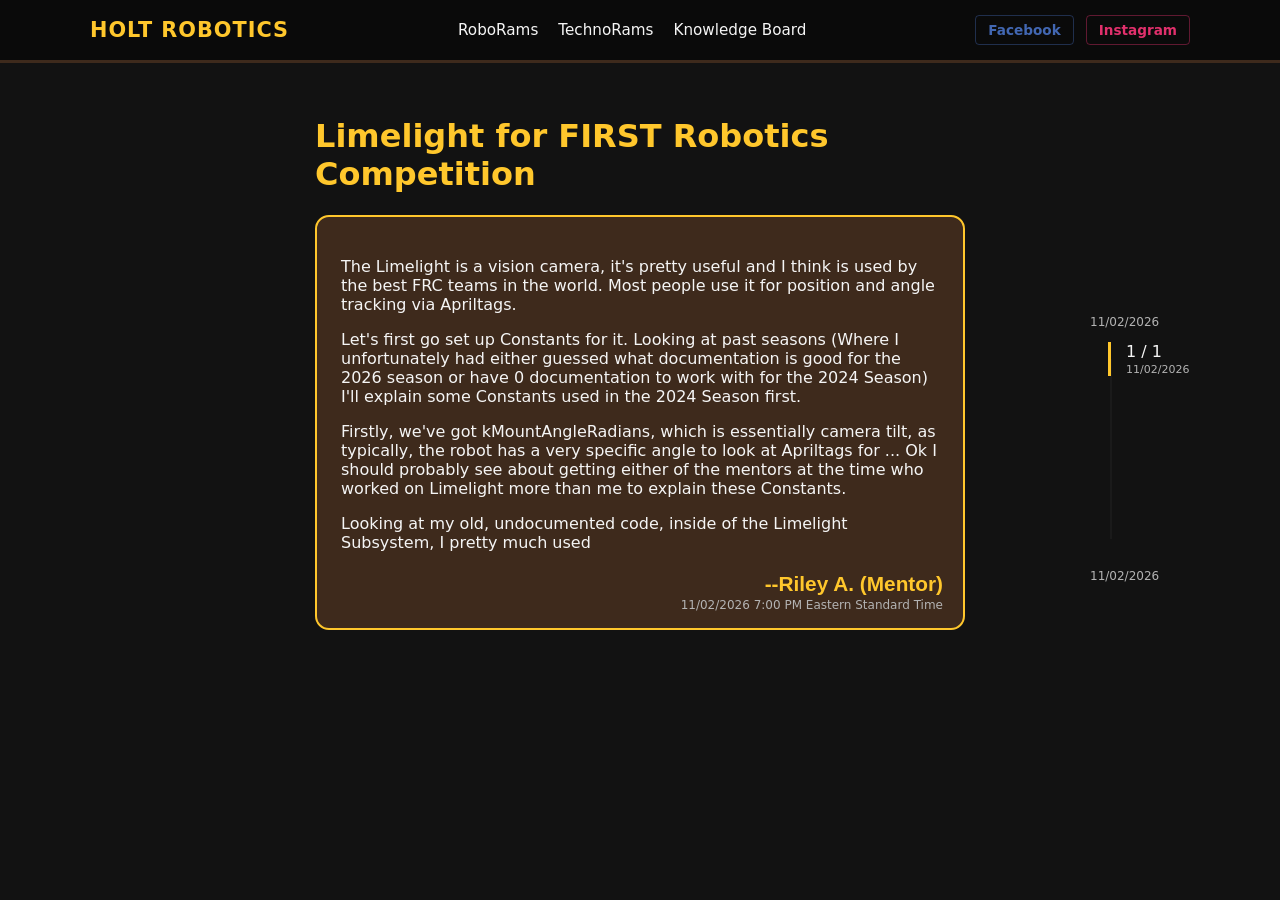
<file: knowledge-board/limelight-frc.html>
<!DOCTYPE html>
<html lang="en">
<head>
    <meta charset="UTF-8">
    <meta name="viewport" content="width=device-width, initial-scale=1.0">
    <title>Rev Blinkin (FRC) | Knowledge Board</title>
    <link rel="icon" type="image/x-icon" href="/Files/Images/faviconV2.png">
    <link rel="stylesheet" href="/style.css">
</head>
<body>
<!--Navigation Bar-->
<header id="global-navbar" class="navbar"></header>
<script src="../JS/navbar.js"></script>
<div class="navbar-spacer"></div>


<!--Uh, right, because of the Javascript Stuff to not have to do a bunch of HTML coding,
Leave any messages in blinkin.json for them to appear in the knowledge board, using mine as an example. -->

<div id="timeline-sidebar" class="timeline-sidebar"></div>

<!--Meant to be the "forum stuff"-->
<div id="knowledge-board-container"></div>
<script src="knowledge-piece.js" data-json="json/limelight-frc.json"></script>

</body>
</html>
</file>
<file: style.css>
:root {
  --bg-dark: #121212;
  --card-bg: #1A1A1A;
  --ram-brown: #3E2A1C;
  --ram-gold: #FFC72C;
  --text-light: #F5F5F5;
  --text-muted: #B3B3B3;
}

body {
  background-color: var(--bg-dark);
  color: var(--text-light);
  font-family: system-ui, -apple-system, sans-serif;
  margin: 0;
  padding: 0;
}

/* Core Container Utilities */
.container,
.announcements-container {
  max-width: 1000px;
  margin: 0 auto;
  padding: 20px;
}

.announcements-container {
  margin: 20px auto;
  padding: 0 20px;
}

/* Base Structural Card Block */
.card,
.event-card,
.notice-centered-block {
  background-color: var(--card-bg);
  border: 2px solid var(--ram-brown);
  border-radius: 8px;
}

.card {
  padding: 25px;
  margin-bottom: 25px;
}

.notice-centered-block {
  display: flex;
  flex-direction: column;
  align-items: center;
  justify-content: center;
  text-align: center;
  padding: 35px;
}

/* Structural Grids & Lists */
.announcements-grid {
  display: flex;
  flex-direction: column;
  gap: 25px;
}

.event-card {
  display: flex;
  overflow: hidden;
}

.event-flyer-wrapper {
  flex: 1;
  max-width: 350px;
  min-width: 250px;
  background-color: #000;
}

.event-flyer-img {
  width: 100%;
  height: 100%;
  object-fit: contain;
  display: block;
}

.event-content {
  flex: 2;
  padding: 25px;
  display: flex;
  flex-direction: column;
  justify-content: center;
}

.signup-section {
  display: flex;
  justify-content: space-between;
  align-items: center;
  gap: 20px;
}

.signup-qr img {
  max-width: 150px;
  border: 4px solid #fff;
  border-radius: 4px;
}

.video-grid {
  display: grid;
  grid-template-columns: repeat(auto-fit, minmax(300px, 1fr));
  gap: 20px;
}

.video-grid iframe {
  width: 100%;
  aspect-ratio: 16 / 9;
  border: 2px solid var(--ram-brown);
  border-radius: 4px;
}

/* Base Paired Component Row Card */
.topic-row-card {
  display: flex;
  gap: 40px;
  align-items: center;
  margin-bottom: 20px;
  border: 2px solid var(--ram-brown);
}

.topic-text-side {
  flex: 1.3;
}

.topic-text-side h2 {
  color: var(--ram-gold);
  margin-top: 0;
  font-size: 1.5rem;
}

.topic-text-side p {
  white-space: pre-wrap;
  line-height: 1.5;
  margin: 0;
}

.topic-media-side {
  flex: 1;
  width: 100%;
}

.topic-media-side img {
  width: 100%;
  height: auto;
  border-radius: 6px;
  border: 1px solid var(--ram-brown);
  display: block;
  aspect-ratio: 4 / 3;
  object-fit: cover;
}

/* Unique Frame Rules & Fallbacks */
.img-contain-frame img {
  object-fit: contain;
  background-color: rgba(0, 0, 0, 0.15);
}

.video-contain-frame iframe {
  width: 100%;
  aspect-ratio: 16 / 9;
  border-radius: 6px;
  border: 1px solid var(--ram-brown);
  display: block;
}

.topic-row-card.no-media .topic-text-side {
  flex: 1;
}

/* Typography & Titles */
h2, h3, .section-title, .page-hero h1, .season-year-heading {
  color: var(--ram-gold);
}

h2, h3 {
  margin-top: 0;
}

.section-title {
  border-bottom: 2px solid var(--ram-brown);
  padding-bottom: 10px;
}

.notice-text-wrapper {
  flex: 2;
}

.notice-text-wrapper h2 {
  margin: 0 0 8px 0;
  color: var(--text-light);
  font-size: 1.4rem;
  font-weight: 500;
  letter-spacing: 0.5px;
}

.highlight-tag-large {
  color: var(--ram-gold);
  font-size: 2.5rem;
  font-weight: 900;
  margin: 0;
  text-transform: uppercase;
  letter-spacing: 1.5px;
}

h1 {
  color: var(--ram-gold);
}

.page-hero h1 {
  font-size: 2.5rem;
  margin: 0 0 10px 0;
}

.season-wrapper {
  margin-bottom: 50px;
  border-top: 4px solid var(--ram-gold);
  padding-top: 30px;
}

.season-wrapper-alt {
  margin-bottom: 60px;
  border-top: 4px solid var(--ram-brown);
  padding-top: 30px;
}

.season-year-heading {
  font-size: 2.8rem;
  font-weight: 900;
  margin: 0 0 20px 0;
  letter-spacing: 1px;
}

.season-year-heading-alt {
  font-size: 2.5rem;
  margin: 0 0 25px 0;
}

.season-split-grid {
  display: grid;
  grid-template-columns: 1fr 1fr;
  gap: 30px;
  margin-bottom: 25px;
}

.game-logo-box img, 
.team-photo-box img {
  width: 100%;
  height: auto;
  border-radius: 6px;
  border: 2px solid var(--ram-brown);
}

.data-list-block ul {
  padding-left: 20px;
  margin: 5px 0;
}

.data-list-block li {
  color: var(--text-light);
  margin-bottom: 8px;
  line-height: 1.4;
}

.gameplay-feature-row,
.navbar,
social-footer {
  background-color: #0A0A0A;
}

.gameplay-feature-row {
  border-radius: 6px;
  padding: 20px;
  margin-top: 25px;
}

/* Navigation Layout */
.navbar {
  border-bottom: 3px solid var(--ram-brown);
  position: fixed;
  top: 0;
  left: 0;
  right: 0;
  z-index: 1000;
}

.nav-container,
.footer-content {
  display: flex;
  justify-content: space-between;
  align-items: center;
}

.nav-container {
  max-width: 1100px;
  margin: 0 auto;
  padding: 15px 20px;
}

.nav-logo {
  color: var(--ram-gold);
  font-weight: 900;
  text-decoration: none;
  font-size: 1.3rem;
  letter-spacing: 1px;
}

.nav-links,
.nav-socials {
  display: flex;
}

.nav-links {
  gap: 20px;
}

.nav-links a {
  color: var(--text-light);
  text-decoration: none;
  font-weight: 500;
  font-size: 0.95rem;
  transition: color 0.2s ease;
}

.nav-links a:hover {
  color: var(--ram-gold);
}

.nav-socials {
  gap: 12px;
}

.nav-social-btn {
  text-decoration: none;
  font-size: 0.85rem;
  font-weight: bold;
  padding: 6px 12px;
  border-radius: 4px;
  transition: background-color 0.2s, color 0.2s;
}

.fb-color {
  color: #4267B2;
  border: 1px solid rgba(66, 103, 178, 0.4);
}

.fb-color:hover {
  background-color: #4267B2;
  color: #FFF;
  border-color: #4267B2;
}

.ig-color {
  color: #E1306C;
  border: 1px solid rgba(225, 48, 108, 0.4);
}

.ig-color:hover {
  background-color: #E1306C;
  color: #FFF;
  border-color: #E1306C;
}

/* Buttons */
.btn-gold {
  display: inline-block;
  background-color: var(--ram-gold);
  color: #000;
  font-weight: bold;
  padding: 10px 20px;
  text-decoration: none;
  border-radius: 4px;
  align-self: flex-start;
  transition: background-color 0.2s ease;
}

.btn-gold:hover {
  background-color: #E6B222;
}

/* Visibility Utilities */
.announcements-container.hidden,
.notice-centered-block.hidden {
  display: none;
}

.notice-logo-wrapper {
  width: 100%;
  max-width: 420px;
  margin-bottom: 20px;
  border-bottom: 2px solid var(--ram-brown);
  padding-bottom: 15px;
}

#onboarding-logo {
  width: 100%;
  height: auto;
  display: block;
  object-fit: contain;
}

/* Footer Element */
social-footer {
  border-top: 3px solid var(--ram-brown);
  padding: 20px 0;
  margin-top: 60px;
}

.footer-content {
  max-width: 1000px;
  margin: 0 auto;
  padding: 0 20px;
}

.social-links-wrapper {
  display: flex;
  gap: 20px;
}

.social-icon {
  color: var(--ram-gold);
  text-decoration: none;
  font-weight: bold;
  font-size: 0.95rem;
  transition: transform 0.2s;
}

.social-icon:hover {
  transform: translateY(-2px);
  text-decoration: underline;
}

/* Unified Responsive Rules (768px - 850px) */
@media (max-width: 850px) {
  .nav-container {
    flex-direction: column;
    gap: 12px;
    text-align: center;
    padding: 15px;
  }
  body {
    padding-top: 140px;
  }
  .nav-links {
    justify-content: center;
    flex-wrap: wrap;
    gap: 15px;
  }
  .nav-links a {
    margin: 0;
  }
}

@media (max-width: 768px) {
  .event-card,
  .signup-section,
  .topic-row-card,
  .footer-content {
    flex-direction: column;
  }
  .event-flyer-wrapper {
    max-width: 100%;
  }
  .notice-logo-wrapper {
    max-width: 280px;
  }
  .highlight-tag-large {
    font-size: 1.9rem;
  }
  .season-split-grid {
    grid-template-columns: 1fr;
    gap: 20px;
  }
  .footer-content {
    gap: 15px;
    text-align: center;
  }
  .topic-row-card {
    gap: 20px;
    padding: 20px;
  }
  .topic-text-side,
  .topic-media-side {
    flex: none;
  }
}

#knowledge-title {
  color: var(--ram-gold);
  font-size: 2rem;
  font-weight: 900;
  margin-bottom: 20px;
  text-align: center;
}

.board-grid {
  display: grid;
  grid-template-columns: repeat(auto-fill, minmax(300px, 1fr));
  gap: 20px;
  padding: 20px;
}

.board-card {
  border: 3px solid var(--ram-brown);
  border-radius: 8px;
  padding: 15px;
  text-decoration: none;
  color: var(--text-light);
  display: block;
  transition: border-color 0.2s ease;
}

.board-card:hover {
  background-color: var(--card-bg);
  border-color: var(--ram-gold);
}

.meta-text {
  font-size: 0.85em;
  color: var(--ram-gold);
  margin-top: 10px;
}

#knowledge-board-container {
  max-width: 650px;
  margin: 0 auto;
  padding: 16px;
}

.knowledge-card {
  border: 2px solid var(--ram-gold);
  border-radius: 14px;
  padding: 24px;
  margin-bottom: 30px;
  background-color: var(--ram-brown);
  position: relative;
  padding-bottom: 60px;
}

.imgage-container-box {
  border: 1.5px dashed var(--ram-brown);
  background-color: var(--card-bg);
  padding: 8px;
  margin: 14px 0;
  text-align: center;
}

.image-container-box img {
  max-width: 100%;
  height: auto;
  border-radius: 4px;
}

pre {
  background-color: var(--card-bg);
  padding: 14px;
  border-radius: 8px;
  overflow-x: auto;
  font-family: 'Courier New', Courier, monospace;
  font-size: 0.9rem;
  margin: 14px 0;
}

.card-signature-footer {
  position: absolute;
  bottom: 16px;
  right: 20px;
  text-align: right;

  display: flex;
  flex-direction: column;
  align-items: flex-end;
}

.card-signature-footer p {
  margin: 2px 0;
  font-size: 0.85rem;
  color: var(--text-muted);
}

.card-signature-footer .author {
  font-family: 'Brush Script MT', cursive, sans-serif;
  font-size: 1.3rem;
  font-weight: bold;
  color: var(--ram-gold);
}

.card-signature-footer .post-timestamp {
  font-size: 0.75rem;
  color: var(--text-muted);
  margin-top: 2px;
}

.navbar-spacer {
        height: 80px;
}

.card-link-container{
  margin: 12px 0;
}
.board-link {
  color: var(--text-light);
  text-decoration: underline;
  font-weight: 500;
  transition: color 0.2s ease;
}

.board-link:hover {
  color: var(--ram-gold);
  text-decoration: none;
}

.timeline-sidebar {
  position: fixed;
  right: 40px;
  top: 35%;
  width: 150px;
  user-select: none;
  z-index: 100;
  font-family: system-ui, -apple-system, BlinkMacSystemFont, 'Segoe UI', Roboto, Oxygen, Ubuntu, Cantarell, 'Open Sans', 'Helvetica Neue', sans-serif;
}

.timeline-wrapper {
  position: relative;
  display: flex;
  flex-direction: column;
  align-items: flex-start;
}

.timeline-top-date {
  font-size: 12px;
  color: var(--text-muted);
  font-weight: 500;
  margin-bottom: 30px;
}

.timeline-bottom-date {
  font-size: 12px;
  color: var(--text-muted);
  font-weight: 500;
  margin-top: 30px;
}

.timeline-track {
  position: relative;
  width: 2px;
  background-color: var(--card-bg);
  height: 180px;
  margin: 0 0 0 20px;
}

.timeline-indicator-box {
  position: absolute;
  left: -2px;
  top: 0%;
  transform: translateY(-50%);
  padding-left: 15px;
  border-left: 3px solid var(--ram-gold);
  cursor: pointer;
  transition: top 0.2s cubic-bezier(0.1, 0.8, 0.3, 1);
}

.timeline-indicator-box:hover {
  border-left-color: var(--ram-brown);
}

.timeline-counter {
  font-size: 16px;
  font-weight: bold;
  color: var(--text-light);
  line-height: 1.2;
}

.timeline-sub-date {
  font-size: 11px;
  color: var(--text-muted);
  margin-top: 2px;
}

@media (max-width: 1050px) {
  .timeline-sidebar {
    display: none !important;
  }
}

.embed-container {
  margin-top: 1.5rem;
  margin-bottom: 2.5rem;
}

.embed-container h3 {
  margin-bottom: 0.25rem;
  color: var(--ram-gold);
}

.embed-note {
  display: block;
  font-style: italic;
  font-size: 0.9rem;
  color: var(--text-muted);
  margin-bottom: 1rem;
}

.embed-container iframe {
  margin-top: 1rem;
  width: 100%;
  height: 600px;
  border: var(--ram-gold);
  border-radius: 6px;
  background-color: var(--text-light);
  box-shadow: 0 4px 12px rgba(0, 0, 0, 0.15);
}

.shop-button {
  align-self: center;
  background-color: var(--ram-brown);
  color: var(--ram-gold);
  text-decoration: none;
  padding: 0.5rem 1rem;
  border: 2px solid var(--ram-gold);
  border-radius: 4px;
  font-size: 0.9rem;
  font-weight: 500;
  transition: all 0.2s ease-in-out;
  margin-bottom: 0.75rem;
}

.shop-button:hover {
  background-color: var(--ram-gold);
  color: var(--ram-brown);
  border:2px solid #0038D3;

}
</file>
